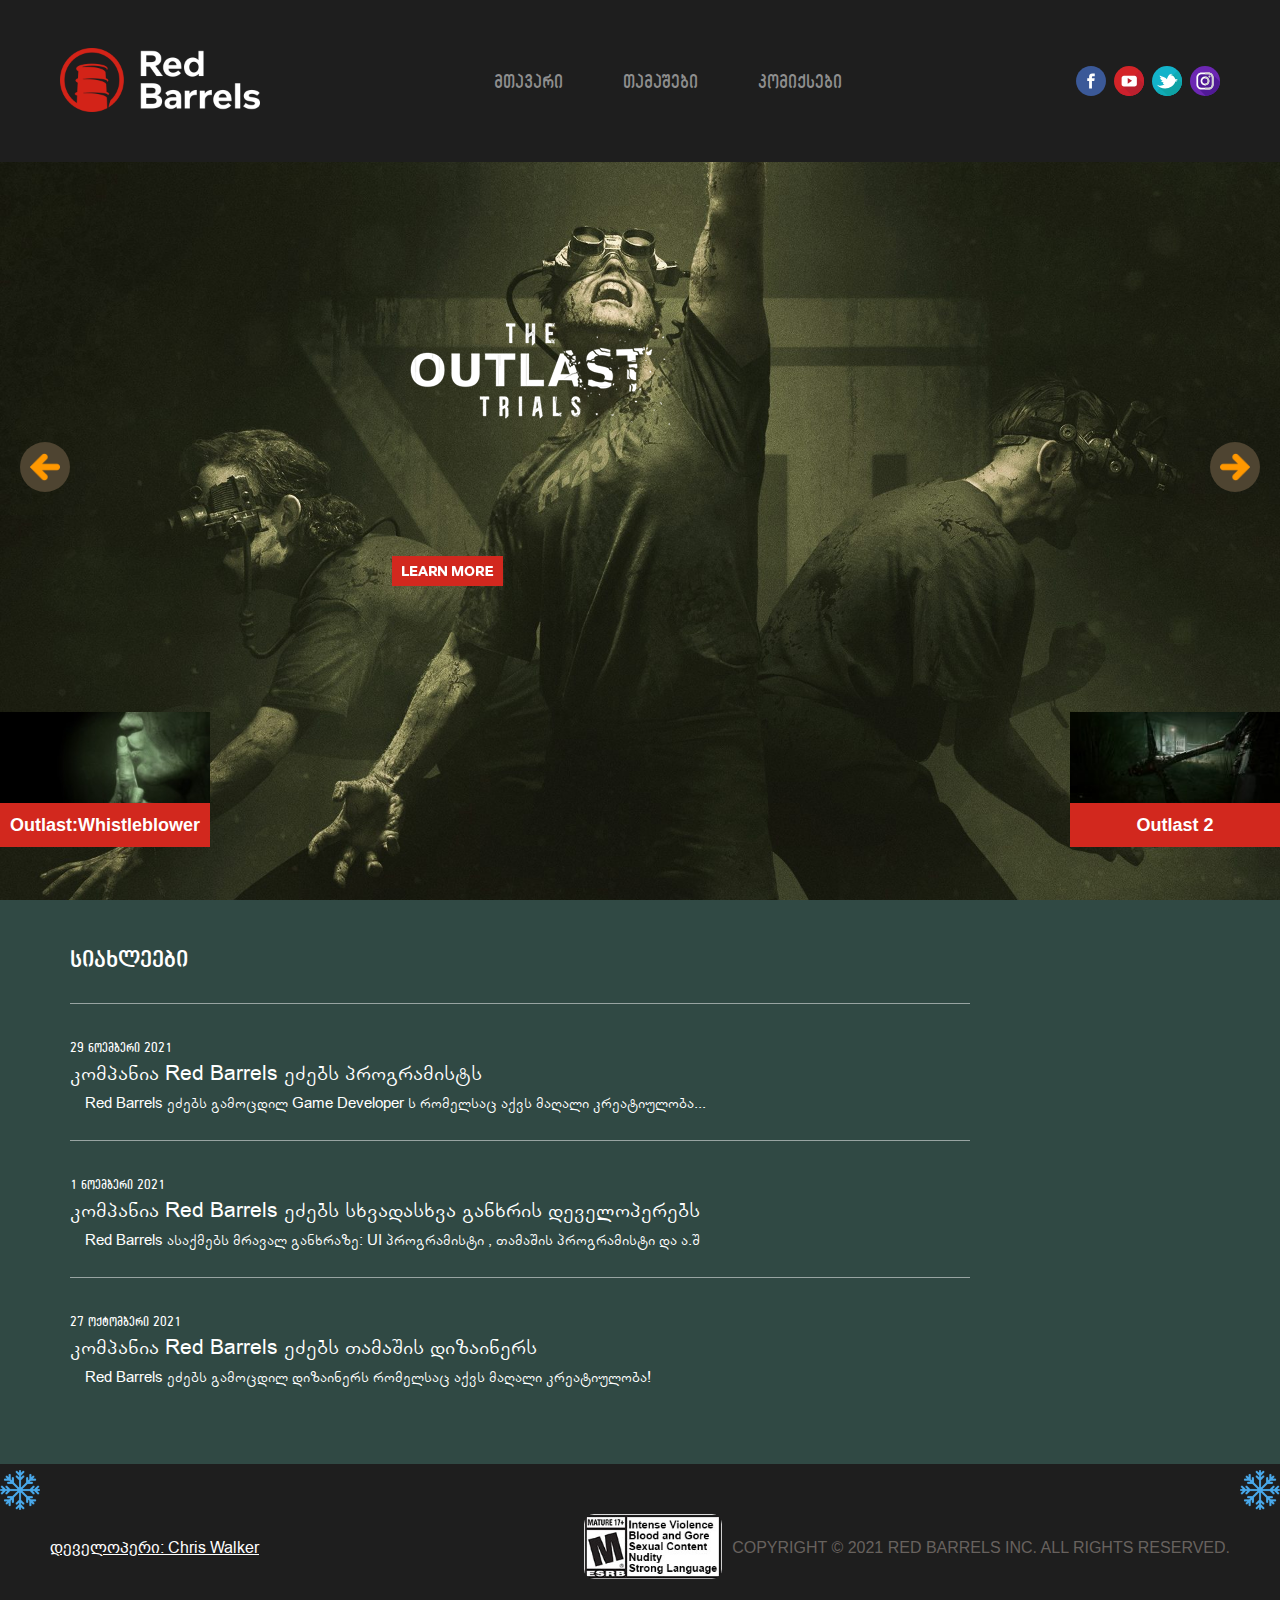
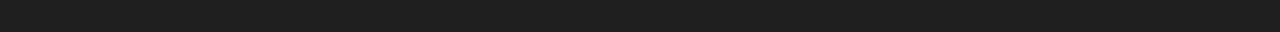
<file: index.html>
<!DOCTYPE html>
<html lang="en">
<head>
    <meta charset="UTF-8">
    <meta http-equiv="X-UA-Compatible" content="IE=edge">
    <meta name="viewport" content="width=device-width, initial-scale=1.0">
    <!--Facebook Meta Tags-->
    <meta property="og:url" content="https://odysoft.github.io/Balloon/" />
    <meta property="og:type" content="article" />
    <meta property="og:title" content="წითელი ბალონი" />
    <meta property="og:description" content="საშიში თამაშების სამყარო წითელი ბალონი" />
    <meta property="og:image" content="https://pbs.twimg.com/media/CrhEu4uWIAArBiZ.jpg" />
    <!--SEO-->
    <meta name="description" content="About horror games">
    <meta name="author" content="Chris Walker">
    <meta name="keywords" content="Outlast , outlast trials , outlast 2 , outlast 3 , outlast download , red barrels">
    <!--Google-->
    <meta name="googlebot" content="notranslate" />
    <!--Icon-->
    <link rel="shortcut icon" href="icons/ornament.png" type="image/x-icon">
    <title>წითელი ბალონი</title>
    <!--Style-->
    <link rel="stylesheet" href="css/reset.css">
    <link rel="stylesheet" href="css/fonts.css">
    <link rel="stylesheet" href="css/outlast.css">
    <link rel="stylesheet" href="css/slider.css">
    <link rel="stylesheet" href="css/snowflake.css">
    <link rel="stylesheet" href="css/responsive.css">
</head>
<body>
    <!--Snow-->
    <div class="snowflakes" aria-hidden="true">
        <div class="snowflake">❅</div>
        <div class="snowflake">❅</div>
        <div class="snowflake">❆</div>
        <div class="snowflake">❄</div>
        <div class="snowflake">❅</div>
        <div class="snowflake">❆</div>
        <div class="snowflake">❄</div>
        <div class="snowflake">❅</div>
        <div class="snowflake">❆</div>
        <div class="snowflake">❄</div>
    </div>
     <!--Header Start-->
     <header class="header Relative Animation_3s">
        <!--Responsive Navigation max-width 1000px -->
        <div class="responsive-cont Absolute none">
            <div class="Flex J-Between A-Center delta">
                <div class="rs-nav-img">
                   <a href="javascript:void(0)">
                    <img src="icons/red-barrels-logo.png" alt="logo">
                   </a>
                </div>
                <!--BurgerIcon-->
                <div class="burger Animation_3s">
                    <div class="menu" id="menu"></div>
                </div>
            </div>
            <div class="nav-menu none Relative" id="nav-menu">
                <nav class="resp">
                    <ul class="Flex A-Center">
                        <li class="ul-list-resp" id="mob-home">
                            <a class="li-a-resp Rounded-font Animation_3s" href="javascript:void(0)">მთავარი</a>
                        </li>
                        <!--2-->
                        <li class="ul-list-resp" id="mob-games">
                            <a class="li-a-resp Rounded-font Animation_3s" href="javascript:void(0)">თამაშები</a>
                        </li>
                        <!--3-->
                        <li class="ul-list-resp" id="mob-comics">
                            <a class="li-a-resp Rounded-font Animation_3s" href="javascript:void(0)">კომიქსები</a>
                        </li>
                    </ul>
                </nav>
                <!--Responsive Game Navigation-->
                <div class="game-outlast Absolute none" id="mob-game-outlast">
                    <!--Outlast-->
                    <div class="Relative">
                        <div class="game-navigation Flex J-Center">
                            <div class="next-box">
                                <a href="javascript:void(0)" class="Flex A-Center" id="mob-outlast-1">
                                    <div class="game-nav-img">
                                        <img src="images/outlast-1.jpg" alt="outlast">
                                    </div>
                                    <h5 class="game-title">Outlast</h5>
                                </a>
                            </div>
                        </div>
                        <!--2-->
                        <div class="game-navigation Flex J-Center">
                            <div class="next-box">
                                <a href="javascript:void(0)" class="Flex A-Center" id="mob-outlast-two">
                                    <div class="game-nav-img">
                                        <img src="images/outlast-2.jpg" alt="outlast2">
                                    </div>
                                    <h5 class="game-title">Outlast 2</h5>
                                </a>
                            </div>
                        </div>
                        <!--3-->
                        <div class="game-navigation Flex J-Center">
                            <div class="next-box">
                                <a href="javascript:void(0)" class="Flex A-Center" id="mob-outlast-t">
                                    <div class="game-nav-img">
                                        <img src="images/outlast-3.webp" alt="outlast trials">
                                    </div>
                                    <h5 class="game-title">The Outlast Trials</h5>
                                </a>
                            </div>
                        </div>
                        <div class="Absolute back">
                            <img src="icons/back.png" alt="menu">
                        </div>
                    </div>
                </div>
            </div>
        </div>
        <!--Nav Container-->
        <div class="nav Flex A-Center J-Between Relative">
            <div class="nav-img">
                <img src="icons/red-barrels-logo.png" alt="barrel">
            </div>
            <!--Navigation-->
            <nav>
                <ul class="Flex">
                    <!--1-->
                    <li class="ul-list" id="home">
                        <a class="li-a Rounded-font Animation_3s" href="javascript:void(0)">მთავარი</a>
                    </li>
                    <!--2-->
                    <li class="ul-list" id="games">
                        <a class="li-a Rounded-font Animation_3s" href="javascript:void(0)">თამაშები</a>
                    </li>
                    <!--3-->
                    <li class="ul-list" id="comics">
                        <a class="li-a Rounded-font Animation_3s" href="javascript:void(0)">კომიქსები</a>
                    </li>
                </ul>
            </nav>
            <!--Social Media-->
            <div class="social Flex A-Center">
                <!--Facebook / Youtube / Twitter / Instagram-->
                <div class="social-box Animation_3s">
                    <a href="https://www.facebook.com/RedBarrels" target="_blank">
                        <img src="icons/facebook.svg" alt="facebook">
                    </a>
                </div>
                <div class="social-box Animation_3s">
                    <a href="https://www.youtube.com/user/redbarrelsgames" target="_blank">
                        <img src="icons/youtube.svg" alt="youtube">
                    </a>
                </div>
                <div class="social-box Animation_3s">
                    <a href="https://twitter.com/theredbarrels" target="_blank">
                        <img src="icons/twitter.svg" alt="twitter">
                    </a>
                </div>
                <div class="social-box Animation_3s">
                    <a href="https://www.instagram.com/the.redbarrels/" target="_blank">
                        <img src="icons/instagram.svg" alt="instagram">
                    </a>
                </div>
            </div>
            <!--Games-->
            <div class="Absolute games none Animation_3s" id="white-box">
                <ul class="Flex J-Around">
                    <!--Outlast-->
                    <li class="game-list">
                        <a href="javascript:void(0)" class="game-a Animation_3s" id="outlast">Outlast</a>
                    </li>
                    <!--Outlast 2-->
                    <li class="game-list">
                        <a href="javascript:void(0)" class="game-a Animation_3s" id="outlast-2">Outlast 2</a>
                    </li>
                    <!--The Outlast Trials-->
                    <li class="game-list">
                        <a href="javascript:void(0)" class="game-a Animation_3s" id="outlast-trials">The Outlast Trials</a>
                    </li>
                </ul>
            </div>
        </div>
    </header>
  <div class="page-container">
    <section class="slider-section-container">
        <div class="slider">
            <div class="header-background Relative">
                <div class="left Flex J-Center A-Center Absolute">
                    <img src="icons/left-arrow.png" alt="left-arrow">
                </div>
                <div class="right Flex J-Center A-Center Absolute">
                    <img src="icons/right-arrow.png" alt="right">
                </div>
                <!--image-->
                <div class="background-image">
                   <a class="background-image-a" href="">
                     <img class="slider-img"  alt="img">
                   </a>
                </div>
                <!--Slider Container-->
                <div class="slider-box Absolute Animation_3s">
                    <img class="left-img"  alt="outlast">
                    <div class="name Flex A-Center J-Between Gill js-1">Outlast</div>
                </div>
                <!--Right-->
                <div class="slider-box Absolute Animation_3s">
                    <img class="right-img"  alt="outlast">
                    <div class="name Flex A-Center J-Center Gill js-2">Outlast</div>
                </div>
            </div>
        </div>
    </section>
    <!--Red Barrels News-->
    <section class="news-section">
        <div class="news-background pd Animation_3s">
            <h4 class="Nino-font">სიახლეები</h4>
            <div class="section-container">
                <div class="sec-box">
                    <p class="Rounded-font date">29 ნოემბერი 2021</p>
                    <h5 class="Arial-font">კომპანია Red Barrels ეძებს პროგრამისტს</h5>
                    <div class="p-box">
                        <p class="Arial-font">
                            Red Barrels ეძებს გამოცდილ Game Developer ს რომელსაც აქვს მაღალი კრეატიულობა...
                        </p>
                    </div>
                </div>
                <!--2-->
                <div class="sec-box">
                    <p class="Rounded-font date">1 ნოემბერი 2021</p>
                    <h5 class="Arial-font">კომპანია Red Barrels ეძებს სხვადასხვა განხრის დეველოპერებს</h5>
                    <div class="p-box">
                        <p class="Arial-font">
                            Red Barrels ასაქმებს მრავალ განხრაზე: UI პროგრამისტი , თამაშის პროგრამისტი და ა.შ
                        </p>
                    </div>
                </div>
                <!--3-->
                <div class="sec-box">
                    <p class="Rounded-font date">27 ოქტომბერი 2021</p>
                    <h5 class="Arial-font">კომპანია Red Barrels ეძებს თამაშის დიზაინერს</h5>
                    <div class="p-box">
                        <p class="Arial-font">
                            Red Barrels ეძებს გამოცდილ დიზაინერს რომელსაც აქვს მაღალი კრეატიულობა!
                        </p>
                    </div>
                </div>
            </div>
        </div>
    </section>
  </div>
  <!--Outlast-->
  <div class="main-page2 Relative none">
    <!--Outlast Section -->
    <section class="vw-padding blur">
        <div class="outl-background ol Relative">
            <div class="row Absolute Flex J-Between">
                <div class="flex-cont-outlast Flex">
                    <!--Two Box-->
                    <div class="trailer-box">
                        <a href="https://youtu.be/2GPf3MdVOKI" target="_blank">
                            <img src="images/trailer-1.jpg" alt="trailer">
                            <div class="box-desc Animation_3s Flex A-Center">
                                <span class="box-desc-span white">Outlast- ის ოფიციალური თრეილერი</span>
                                <div class="sticker"></div>
                                <div class="box-desc-img">
                                    <img src="icons/play-svgrepo-com.svg" alt="youtube">
                                </div>
                            </div>
                        </a>
                    </div>
                    <!--Outlast Whisteblower-->
                    <div class="trailer-box">
                        <a href="https://youtu.be/-aMJB6BDX4w" target="_blank">
                            <img src="images/trailer-2.jpg" alt="trailer">
                            <div class="box-desc Animation_3s Flex A-Center">
                                <span class="box-desc-span white">Outlast    Whisteblower თრეილერი</span>
                                <div class="sticker"></div>
                                <div class="box-desc-img">
                                    <img src="icons/play-svgrepo-com.svg" alt="youtube">
                                </div>
                            </div>
                        </a>
                    </div>
                </div>
                <!--Download -->
                <div class="download Rounded-font white Flex J-Between A-Center Animation_3s">გადმოწერა</div>
            </div>
        </div>
    </section>
    <!--Outlast Description-->
    <section class="blur">
        <div class="outlast-description Flex">
            <div class="h1-outlast-container">
                <h1>Outlast</h1>
                <div class="para">
                    <p class="ou-desc Arial-font">
                        კოლორადოს შორეულ მთებში ადამიანებმა შეამჩნიეს რომ Mount Massive
                         - ს ფსიქიატრიულ საავადმყოფოში ტარდებოდა ადამიანებზე ექსპერიმენტი
                         რომელსაც საიდუმლოდ ინახავდა ფსიქიატრული კლინიკა , დროის გასვლის შემდეგ
                         კლინიკიდან ვიღაც უცნობ პირმა გაავრცელა პოლიციაში ის ფაქტი რომ მასზე ძალიან
                         მტკივნეულ და საშინელ ექსპერიმენტებს ატარებდნენ...
                    </p>
                    <!--Miles-->
                    <p class="ou-desc Arial-font">
                        როდესაც პოლიციამ გაიგო ეს ამბავი , გაგზავნა პოლიციამ ჟურნალისტი
                         <span class="Nino-font">მაილს აფშური</span>
                        რომლის მიზანიც არის , მივიდეს ფსიქიატრიულ კლინიკაში და გამოიკვლიოს თუ რა ექსპერიმენტებზეა
                        საუბარი... 
                        მაგრამ მან არ იცის რა საფრთხე ელოდება ფსიქიატრული კლინიკაში შესვლის დროს .
                    </p>
                </div>
            </div>
            <!--GeneralInfo-->
            <div class="general Flex">
                <div class="general-box">
                    <h6 class="general-info Nino-font">ზოგადი ინფორმაცია</h6>
                    <!--Release Date-->
                    <p class="general-p Arial-font">გამოშვების თარიღი: 
                        <span class="general-span Arial-font">4 სექტემბერი 2013.წ</span>
                    </p>
                    <!--Genre-->
                    <p class="general-p Arial-font">ჟანრი: 
                        <span class="general-span Arial-font">გადარჩენა - საშიში</span>
                    </p>
                    <!--Platform-->
                    <p class="general-p Arial-font">პლატფორმა: 
                        <span class="general-span Arial-font">PC , MAC , PS4 , XBOX ONE</span>
                    </p>
                    <!--Rating-->
                    <p class="general-p Arial-font">რეიტინგი: 
                        <span class="general-span Arial-font">ESRB M</span>
                    </p>
                    <!--image-->
                    <img src="icons/ESRB_outlast2webSite.jpg" alt="outlastwebsite">
                </div>
                <!--Buy-->
                <div class="general-box">
                    <img class="outlast-jpg" src="images/vignette-outlast.jpg" alt="outlast sewer">
                    <ul class="general-ul">
                        <li>
                            <!--Personal Computer and APPLE MAC-->
                            <a href="#" class="Flex J-Between A-Center white Animation_3s" >
                                Buy for MAC or PC
                                <img class="download-svg" src="icons/download.svg" alt="download">
                            </a>
                        </li>
                        <li>
                            <!--PS4-->
                            <a href="#" class="Flex J-Between A-Center white Animation_3s" >
                                Buy for PS4 (PS4 Store)
                                <img class="download-svg" src="icons/download.svg" alt="download">
                            </a>
                        </li>
                        <li>
                            <!--XBOX-->
                            <a href="#" class="Flex J-Between A-Center white Animation_3s" >
                                Buy for Xbox One (Xbox Store)
                                <img class="download-svg" src="icons/download.svg" alt="download">
                            </a>
                        </li>
                        <li>
                            <!--Nintendo-->
                            <a href="#" class="Flex J-Between A-Center white Animation_3s" >
                                Buy for Nintendo Switch
                                <img class="download-svg" src="icons/download.svg" alt="download">
                            </a>
                        </li>
                        <li>
                            <!--SoundTrack-->
                            <a href="#" class="Flex J-Between A-Center white" >
                                Buy the soundtack
                                <img class="download-svg" src="icons/download.svg" alt="download">
                            </a>
                        </li>
                    </ul>
                </div>
            </div>
        </div>
    </section>
    <!--Outlast Whisteblower Section-->
    <section class="whisteblower-background blur">
        <div class="outlast-description Flex">
            <div class="h1-outlast-container">
                <h2 class="outlast-hh2">Outlast: Whistleblower</h2>
                <div class="para">
                    <p class="ou-desc Arial-font">
                        თამაში იწყება პირდაპირ Mount Massive დან სადაც ერთერთი თანამშორმელი უგზავნის პოლიციას
                        Mount Massive - ს ექსპერიმენტების შესახებ ინფორმაციას, 
                        სწორად ამ დროს მოდის მაილსი გამოსაკვლევად... 
                        მაგრამ როდესაც გაიგებენ რო ამ ადამიანმა შეტყობინება პოლიციას გაუგზავნა ის Mount Massive -ს 
                        მსხვერპლი გახდება , ის ეცდება თავი დააღწიოს ამ ჯოჯოხეთს.
                    </p>
                </div>
            </div>
            <!--GeneralInfo-->
            <div class="general Flex">
                <div class="general-box">
                    <h6 class="general-info Nino-font">ზოგადი ინფორმაცია</h6>
                    <!--Release Date-->
                    <p class="general-p Arial-font">გამოშვების თარიღი: 
                        <span class="general-span Arial-font">6 მაისი 2014.წ</span>
                    </p>
                    <!--Genre-->
                    <p class="general-p Arial-font">ჟანრი: 
                        <span class="general-span Arial-font">გადარჩენა - საშიში</span>
                    </p>
                    <!--Platform-->
                    <p class="general-p Arial-font">პლატფორმა: 
                        <span class="general-span Arial-font">PC , MAC , PS4 , XBOX ONE</span>
                    </p>
                    <!--Rating-->
                    <p class="general-p Arial-font">რეიტინგი: 
                        <span class="general-span Arial-font">ESRB M</span>
                    </p>
                    <!--image-->
                    <img src="icons/ESRB_outlast2webSite.jpg" alt="outlastwebsite">
                </div>
                <!--Buy-->
                <div class="general-box">
                    <img class="outlast-jpg" src="images/vignette-outlast-whistleblower.jpg" alt="outlast sewer">
                    <ul class="general-ul">
                        <li>
                            <!--Personal Computer and APPLE MAC-->
                            <a href="#" class="Flex J-Between A-Center white Animation_3s" >
                                Buy for MAC or PC
                                <img class="download-svg" src="icons/download.svg" alt="download">
                            </a>
                        </li>
                        <li>
                            <!--PS4-->
                            <a href="#" class="Flex J-Between A-Center white Animation_3s" >
                                Buy for PS4 (PS4 Store)
                                <img class="download-svg" src="icons/download.svg" alt="download">
                            </a>
                        </li>
                        <li>
                            <!--XBOX-->
                            <a href="#" class="Flex J-Between A-Center white Animation_3s" >
                                Buy for Xbox One (Xbox Store)
                                <img class="download-svg" src="icons/download.svg" alt="download">
                            </a>
                        </li>
                        <li>
                            <!--Nintendo-->
                            <a href="#" class="Flex J-Between A-Center white Animation_3s" >
                                Buy for Nintendo Switch
                                <img class="download-svg" src="icons/download.svg" alt="download">
                            </a>
                        </li>
                        <li>
                            <!--SoundTrack-->
                            <a href="#" class="Flex J-Between A-Center white" >
                                Buy the soundtack
                                <img class="download-svg" src="icons/download.svg" alt="download">
                            </a>
                        </li>
                    </ul>
                </div>
            </div>
        </div>
    </section>
    <!--Videos Section-->
    <section class="blur">
        <div class="video-box">
            <h3 class="align-center-h3 white Nino-font">Outlast-ის ოფიციალური თრეილერი</h3>
            <div class="video-container Flex J-Center">
                <iframe src="https://www.youtube.com/embed/2GPf3MdVOKI" 
                title="YouTube video player" frameborder="0" allow="accelerometer; autoplay;
                clipboard-write; 
                encrypted-media; gyroscope; picture-in-picture" allowfullscreen></iframe>
            </div>
        </div>
    </section>
    <!--Videos Section (2)-->
    <section class="blur">
        <div class="video-box">
            <h3 class="align-center-h3 white Nino-font">Outlast Whisteblower-ის ოფიციალური თრეილერი</h3>
            <div class="video-container Flex J-Center">
                <iframe src="https://www.youtube.com/embed/-aMJB6BDX4w" 
                title="YouTube video player" frameborder="0" allow="accelerometer; autoplay;
                 clipboard-write; encrypted-media; 
                gyroscope; picture-in-picture" allowfullscreen></iframe>
            </div>
        </div>
    </section>
    <!--ScreenShoot-->
    <section class="blur">
        <div class="screenshoot-background">
            <h4 class="screen-h4 white Nino-font">სქრინები</h4>
            <div class="screen-wrapper Flex J-Center">
                <div class="screen">
                    <img src="images/outlast_lab.jpg" alt="outlast lab">
                </div>
                <div class="screen">
                    <img src="images/outlast_libray.jpg" alt="outlast libray">
                </div>
                <div class="screen">
                    <img src="images/outlast_sewer_chris_walker.jpg" alt="outlast chris walker">
                </div>
                <div class="screen">
                    <img src="images/outlast_killer.jpg" alt="outlast killer">
                </div>
                <div class="screen">
                    <img src="images/outlast_trager.jpg" alt="outlast killer">
                </div>
                <div class="screen">
                    <img src="images/outlast_rip.jpg" alt="outlast killer">
                </div>
            </div>
        </div>
    </section>
  </div>
  <!--Outlast 2-->
  <div class="main-page3 none Relative">
    <!--Outlast 2 Section-->
    <section class="vw-padding blur">
        <div class="outl-background outlast2-banner Relative">
            <div class="download Rounded-font white Flex J-Between A-Center Animation_3s Absolute outlast-2-download"
            >გადმოწერა</div>
        </div>
    </section>
    <!--Outlast 2 Desc-->
    <section class="blur">
        <div class="outlast-description Flex">
            <div class="h1-outlast-container">
                <h1>Outlast 2</h1>
                <div class="para">
                    <p class="ou-desc Arial-font">
                       შენ ხარ Blake Langermann , რომელიც არის ოპერატორი და ჟურნალისტი 
                       ის მუშაობს თავის მეუღლესთან , ლინთან . 
                       თქვენ ორი ხართ გამომძიებელი ჟურნალისტები , რომლებიც მზად არიან
                       ყველაზე საშინელ რისკზე წავიდნენ და ღრმად შეისწავლონ / გამოიძიონ  ისტორიები. 
                       თქვენ მიყვებით იმ კვალს სადაც ორსულმა ქალმა მოიკლა თავი ... 
                    </p>
                </div>
            </div>
            <!--GeneralInfo-->
            <div class="general Flex">
                <div class="general-box">
                    <h6 class="general-info Nino-font">ზოგადი ინფორმაცია</h6>
                    <!--Release Date-->
                    <p class="general-p Arial-font">გამოშვების თარიღი: 
                        <span class="general-span Arial-font">25 აპრილი 2017.წ</span>
                    </p>
                    <!--Genre-->
                    <p class="general-p Arial-font">ჟანრი: 
                        <span class="general-span Arial-font">გადარჩენა - საშიში</span>
                    </p>
                    <!--Platform-->
                    <p class="general-p Arial-font">პლატფორმა: 
                        <span class="general-span Arial-font">PC , MAC , PS4 </span>
                    </p>
                    <!--Rating-->
                    <p class="general-p Arial-font">რეიტინგი: 
                        <span class="general-span Arial-font">ESRB M</span>
                    </p>
                    <!--image-->
                    <img src="icons/ESRB_outlast2webSite.jpg" alt="outlastwebsite">
                </div>
                <!--Buy-->
                <div class="general-box">
                    <img class="outlast-jpg" src="images/Accueil-Outlast2-410x184.jpg" alt="outlast 2">
                    <ul class="general-ul">
                        <li>
                            <!--Personal Computer and APPLE MAC-->
                            <a href="#" class="Flex J-Between A-Center white Animation_3s" >
                                Buy for MAC or PC
                                <img class="download-svg" src="icons/download.svg" alt="download">
                            </a>
                        </li>
                        <li>
                            <!--PS4-->
                            <a href="#" class="Flex J-Between A-Center white Animation_3s" >
                                Buy for PS4 (PS4 Store)
                                <img class="download-svg" src="icons/download.svg" alt="download">
                            </a>
                        </li>
                        <li>
                            <!--XBOX-->
                            <a href="#" class="Flex J-Between A-Center white Animation_3s" >
                                Buy for Xbox One (Xbox Store)
                                <img class="download-svg" src="icons/download.svg" alt="download">
                            </a>
                        </li>
                        <li>
                            <!--Nintendo-->
                            <a href="#" class="Flex J-Between A-Center white Animation_3s" >
                                Buy for Nintendo Switch
                                <img class="download-svg" src="icons/download.svg" alt="download">
                            </a>
                        </li>
                    </ul>
                </div>
            </div>
        </div>
    </section>
    <!--Outlast 2 Trailer-->
    <section class="blur">
        <div class="video-box">
            <h3 class="align-center-h3 white Nino-font">Outlast 2 - ის ოფიციალური თრეილერი</h3>
            <div class="video-container Flex J-Center">
                <iframe  src="https://www.youtube.com/embed/W73XZ1WHuLQ"
                title="YouTube video player" frameborder="0" allow="accelerometer;
                autoplay; clipboard-write; encrypted-media;
                gyroscope; picture-in-picture" allowfullscreen></iframe>
            </div>
        </div>
    </section>
    <!--Outlast 2 Screen-->
    <section class="blur">
        <div class="screenshoot-background">
            <h4 class="screen-h4 white Nino-font">სქრინები</h4>
            <div class="screen-wrapper Flex J-Center">
                <div class="screen">
                    <img src="images/Outlast_2_1.jpg" alt="outlast2 barrel">
                </div>
                <div class="screen">
                    <img src="images/Outlast_2_2.jpg" alt="outlast2 mines">
                </div>
                <div class="screen">
                    <img src="images/Outlast_2_3.jpg" alt="outlast2 cross">
                </div>
                <div class="screen">
                    <img src="images/Outlast_2_4.jpg" alt="outlast2 moon">
                </div>
                <div class="screen">
                    <img src="images/Outlast_2_5.jpg" alt="outlast2 school">
                </div>
                <div class="screen">
                    <img src="images/Outlast_2_6.jpg" alt="outlast2 jessica">
                </div>
            </div>
        </div>
    </section>
  </div>
  <!--Outlast Trials-->
  <div class="main-page4 Relative none">
    <!--The Outlast Trials Background image-->
    <section class="vw-padding">
        <div class="outl-background Relative Outlast-trials-bg"></div>
    </section>
    <!--Outlast 2 Desc-->
    <section>
        <div class="outlast-description Flex">
            <div class="h1-outlast-container">
                <h1>The Outlast Trials</h1>
                <div class="para">
                    <p class="ou-desc Arial-font">
                        ცივი ომის ეპოქაში , ადამიანებს უნებლიედ იწვევს კორპორაცია Murkoff , 
                        რათა ჩაატარონ ადამიანებზე ექსპერიმენტები. 
                        როგორიცაა : ტვინის გამორეცხვა და ტვინზე კონტროლი .
                        უნდობლობის, შიშისა და ძალადობის სამყაროში თქვენი მორალი იქნება გამოწვეული,
                        თქვენი მიზანია საღი გონებით იაზროვნოთ ამ თამაშში.

                        თამაში შესაძლებელია Online ფორმატში.
                    </p>
                </div>
            </div>
            <!--GeneralInfo-->
            <div class="general Flex">
                <div class="general-box">
                    <h6 class="general-info Nino-font">ზოგადი ინფორმაცია</h6>
                    <!--Release Date-->
                    <p class="general-p Arial-font">გამოშვების თარიღი: 
                        <span class="general-span Arial-font">გამოუცხადებელი</span>
                    </p>
                    <!--Genre-->
                    <p class="general-p Arial-font">ჟანრი: 
                        <span class="general-span Arial-font">გადარჩენა - საშიში Co-Op</span>
                    </p>
                    <!--Platform-->
                    <p class="general-p Arial-font">პლატფორმა: 
                        <span class="general-span Arial-font">უცნობი</span>
                    </p>
                    <!--Rating-->
                    <p class="general-p Arial-font">რეიტინგი: 
                        <span class="general-span Arial-font">გარეშე</span>
                    </p>
                </div>
                <!--Buy-->
                <div class="general-box">
                    <img class="outlast-jpg" src="images/OutlastTrailsFrontDesKtopImage-410x184.jpg" 
                    alt="outlast trials">
                    <ul class="general-ul">
                        <li>
                            <!--Steam-->
                            <a href="#" class="Flex J-Between A-Center white Animation_3s" >
                                Wishlist on Steam
                                <img class="download-svg" src="icons/download.svg" alt="download">
                            </a>
                        </li>
                        <li>
                            <!--Epic Games-->
                            <a href="#" class="Flex J-Between A-Center white Animation_3s" >
                                Epic games
                                <img class="download-svg" src="icons/download.svg" alt="download">
                            </a>
                        </li>
                    </ul>
                </div>
            </div>
        </div>
    </section>
    <!--The Outlast Trials Trailer-->
    <section>
        <div class="video-box">
            <h3 class="align-center-h3 white Nino-font">The Outlast Trials</h3>
            <div class="video-container Flex J-Center">
                <iframe  src="https://www.youtube.com/embed/0p6G5Q2t_mM" 
                title="YouTube video player" frameborder="0" allow="accelerometer; autoplay; 
                clipboard-write; encrypted-media;
                gyroscope; picture-in-picture" allowfullscreen></iframe>
            </div>
        </div>
    </section>
    <section>
        <div class="screenshoot-background">
            <h4 class="screen-h4 white Nino-font">სქრინები</h4>
            <div class="screen-wrapper Flex J-Center">
                <div class="screen">
                    <img src="images/outlast-Title-Horizontal-600x338.jpg" alt="the outlast trials">
                </div>
                <div class="screen">
                    <img src="images/t-outlast-2.jpg" alt="the outlast trials">
                </div>
                <div class="screen">
                    <img src="images/t-outlast-3.jpg" alt="the outlast trials">
                </div>
                <div class="screen">
                    <img src="images/t-outlast-4.jpg" alt="the outlast trials">
                </div>
                <div class="screen">
                    <img src="images/t-outlast-5.png" alt="the outlast trials">
                </div>
                <div class="screen">
                    <img src="images/t-outlast-6.png" alt="the outlast trials">
                </div>
            </div>
        </div>
    </section>
  </div>
  <div class="main-page5 none">
       <!--Comic Books Background-->
    <section class="cb-background-sec">
        <div class="cb-background"></div>
    </section>
    <!--Comic Books-->
    <section class="comics">
        <h1>Comic Books</h1>
        <p class="ou-desc Arial-font">
            ტრანსნაციონალური MURKOFF CORPORATION 
    უბიძგებს სამეცნიერო კვლევისადა განვითარების საზღვარს. 
    მურკოფი აფართოებს სამეცნიერო კვლევის ყველა ფილიალს, მათ შორის გენურ თერაპიას, 
    ქცევის ფსიქოლოგიას, საინფორმაციო ტექნოლოგიებსა და მედიცინას.
    ისინი აქ არ არიან სიცოცხლის გადასარჩენად ან ადამიანების დასახმარებლად, 
    ისინი აქ არიან იმისთვის, რომ დარწმუნდნენ, 
    რომ ამ კომპანიას იმაზე მეტი არ დაუჯდება , ვიდრე მას სჭირდება.
        </p>
    </section>
    <!--Books-->
    <section class="books">
        <div class="books-wrapper Flex J-Center">
            <div class="book-item">
                <a href="https://www.redbarrelsgames.com/download/Comics/OUTLAST_ISSUE1.pdf" target="_blank">
                    <img src="book-image/ComicBook1Cover.jpg" alt="book">
                    <div class="book-bg Animation_3s Flex J-Center A-Center white Nino-font">წიგნი 1</div>
                </a>
            </div>
            <div class="book-item">
                <a href="https://www.redbarrelsgames.com/download/Comics/OUTLAST_ISSUE2.pdf" target="_blank">
                    <img src="book-image/ComicBook2Cover.jpg" alt="book">
                    <div class="book-bg Animation_3s Flex J-Center A-Center white Nino-font">წიგნი 2</div>
                </a>
            </div>
            <div class="book-item">
                <a href="https://www.redbarrelsgames.com/download/Comics/OUTLAST_ISSUE3.pdf" target="_blank">
                    <img src="book-image/ComicBook3Cover.jpg" alt="book">
                    <div class="book-bg Animation_3s Flex J-Center A-Center white Nino-font">წიგნი 3</div>
                </a>
            </div>
            <div class="book-item">
                <a href="https://www.redbarrelsgames.com/download/Comics/OUTLAST_ISSUE4.pdf" target="_blank">
                    <img src="book-image/ComicBook4Cover.jpg" alt="book">
                    <div class="book-bg Animation_3s Flex J-Center A-Center white Nino-font">წიგნი 4</div>
                </a>
            </div>
            <div class="book-item">
                <a href="https://www.redbarrelsgames.com/download/Comics/OUTLAST_ISSUE5.pdf" target="_blank">
                    <img src="book-image/ComicBook5Cover.jpg" alt="book">
                    <div class="book-bg Animation_3s Flex J-Center A-Center white Nino-font">წიგნი 5</div>
                </a>
            </div>
            <div class="book-item">
                <a href="https://redbarrelsgames.com/download/Comics/OUTLAST_EPILOGUE.pdf" target="_blank">
                    <img src="book-image/Book6.jpg" alt="book">
                    <div class="book-bg Animation_3s Flex J-Center A-Center white Nino-font">წიგნი 6</div>
                </a>
            </div>
        </div>
    </section>
  </div>
  <!--Footer-->
  <footer class="Relative">
    <div class="footer Flex  A-Center J-Between">
        <a class="bpg-arial Animation_3s" href="$" target="_blank">დეველოპერი: Chris Walker</a>
        <div class="rght Flex A-Center">
            <div class="f-logo">
                <img src="icons/ESRB_outlast2webSite.jpg" alt="outlast">
            </div>
            <span class="f-span">
                COPYRIGHT © 2021 RED BARRELS INC. ALL RIGHTS RESERVED.
            </span>
        </div>
    </div>
    <!--Left snowflake-->
    <div class="Absolute snow-flake">
        <img src="icons/snowflake.png" alt="snowflake">
    </div>
    <!--Right snowflake-->
    <div class="Absolute snow-flake">
        <img src="icons/snowflake.png" alt="snowflake">
    </div>
   </footer>
    <!--JavaScript here -->
    <script src="JavaScript/application.js"></script>
    <script src="JavaScript/index.js"></script>
</body>
</html>
</file>
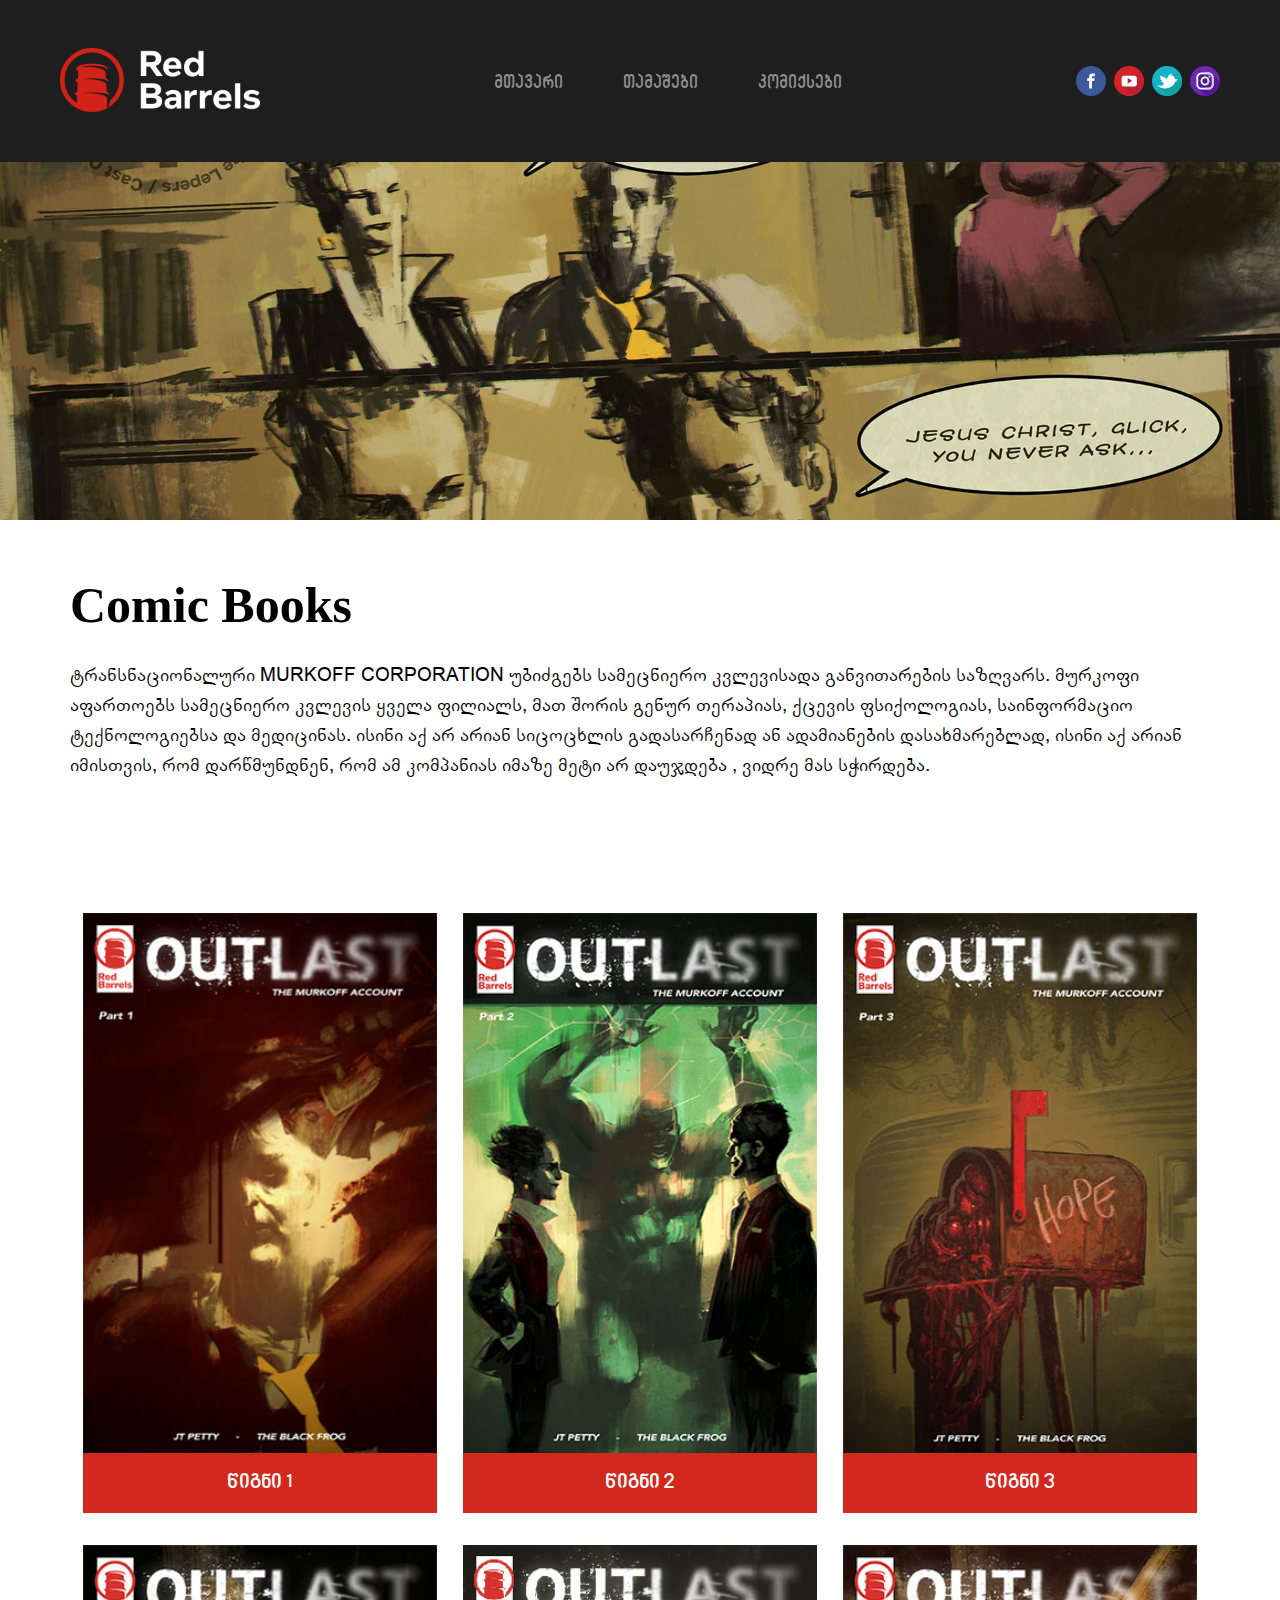
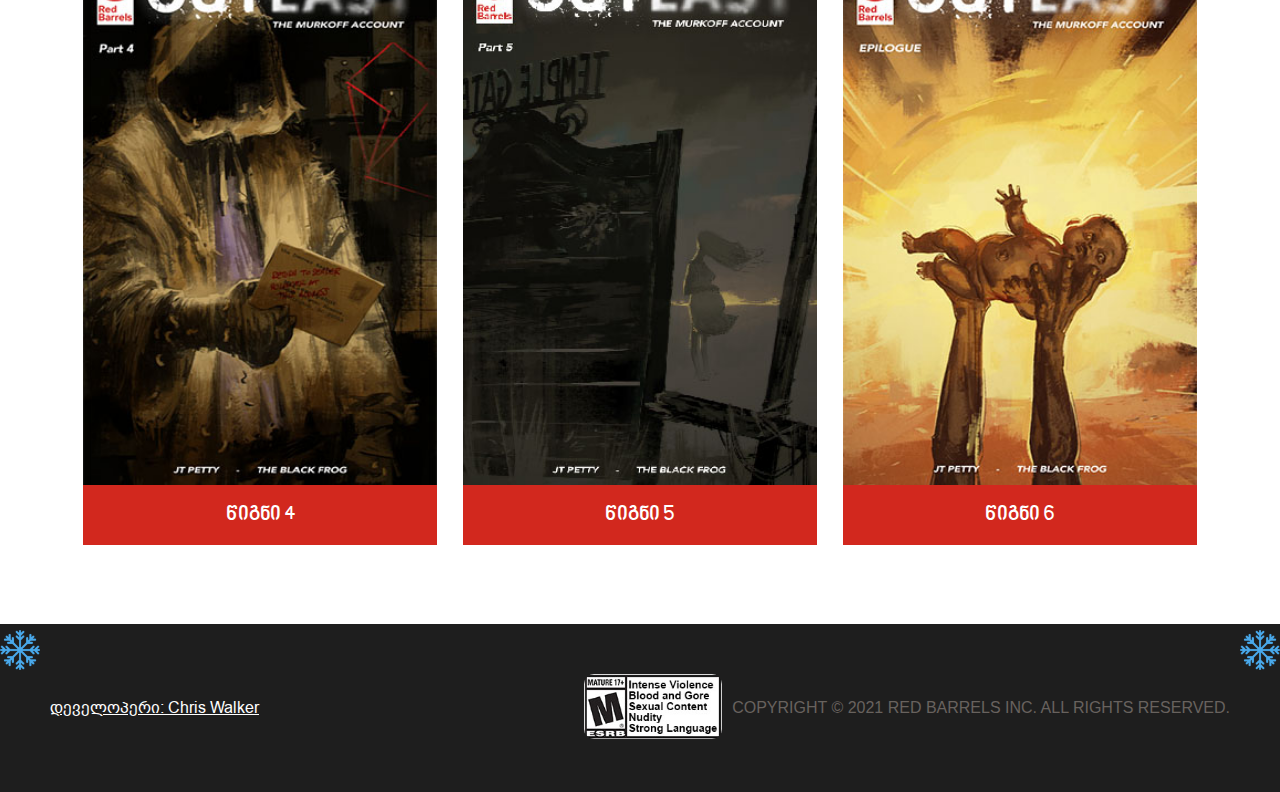
<file: comic-books/comic-books.html>
<!DOCTYPE html>
<html lang="en">
<head>
    <meta charset="UTF-8">
    <meta http-equiv="X-UA-Compatible" content="IE=edge">
    <meta name="viewport" content="width=device-width, initial-scale=1.0">
    <!--Facebook Meta Tags-->
    <meta property="og:url" content="https://odysoft.github.io/Balloon/" />
    <meta property="og:type" content="article" />
    <meta property="og:title" content="Comic Books" />
    <meta property="og:description" content="ტრანსნაციონალური MURKOFF CORPORATION 
    უბიძგებს სამეცნიერო კვლევისადა განვითარების საზღვარს. 
    მურკოფი აფართოებს სამეცნიერო კვლევის ყველა ფილიალს, მათ შორის გენურ თერაპიას, 
    ქცევის ფსიქოლოგიას, საინფორმაციო ტექნოლოგიებსა და მედიცინას.
    ისინი აქ არ არიან სიცოცხლის გადასარჩენად ან ადამიანების დასახმარებლად, 
    ისინი აქ არიან იმისთვის, რომ დარწმუნდნენ, 
    რომ ამ კომპანიას იმაზე მეტი არ დაუჯდება , ვიდრე მას სჭირდება." />
    <meta property="og:image" content="https://i.ytimg.com/vi/nCXUJhNPamo/sddefault.jpg" />
    <!--SEO-->
    <meta name="description" content="About horror games">
    <meta name="author" content="Chris Walker">
    <meta name="keywords" content="Outlast , outlast trials , outlast 2 , outlast 3 , outlast download , red barrels">
    <!--Google-->
    <meta name="googlebot" content="notranslate" />
    <!--Icon-->
    <link rel="shortcut icon" href="../icons/comic.png" type="image/x-icon">
    <title>Comic - Books</title>
    <!--Outlast Styles-->
    <link rel="stylesheet" href="../css/reset.css">
    <link rel="stylesheet" href="../css/fonts.css">
    <link rel="stylesheet" href="../css/snowflake.css">
    <link rel="stylesheet" href="../css/outlast.css">
    <link rel="stylesheet" href="../css/slider.css">
    <link rel="stylesheet" href="../css/responsive.css">
</head>
<body>
    <!--Snow-->
    <div class="snowflakes" aria-hidden="true">
        <div class="snowflake">❅</div>
        <div class="snowflake">❅</div>
        <div class="snowflake">❆</div>
        <div class="snowflake">❄</div>
        <div class="snowflake">❅</div>
        <div class="snowflake">❆</div>
        <div class="snowflake">❄</div>
        <div class="snowflake">❅</div>
        <div class="snowflake">❆</div>
        <div class="snowflake">❄</div>
    </div>
    <!--Start Header-->
    <header class="Relative">
        <!--Responsive Navigation max-width 1000px -->
        <div class="responsive-cont Absolute none">
            <div class="Flex J-Between A-Center delta">
                <div class="rs-nav-img">
                   <a href="index.html">
                    <img src="../icons/red-barrels-logo.png" alt="logo">
                   </a>
                </div>
                <!--BurgerIcon-->
                <div class="burger Animation_3s">
                    <div class="menu"></div>
                </div>
            </div>
            <div class="nav-menu none Relative Animation_3s">
                <nav class="resp">
                    <ul class="Flex A-Center">
                        <li class="ul-list-resp">
                            <a class="li-a-resp Rounded-font Animation_3s" href="../index.html">მთავარი</a>
                        </li>
                        <!--2-->
                        <li class="ul-list-resp">
                            <a class="li-a-resp Rounded-font Animation_3s" href="javascript:void(0)">თამაშები</a>
                        </li>
                        <!--3-->
                        <li class="ul-list-resp">
                            <a class="li-a-resp Rounded-font Animation_3s" href="#">კომიქსები</a>
                        </li>
                    </ul>
                </nav>
                <!--Responsive Game Navigation-->
                <div class="game-outlast Absolute none">
                    <!--Outlast-->
                    <div class="Relative">
                        <div class="game-navigation Flex J-Center">
                            <div class="next-box">
                                <a href="outlast.html" class="Flex A-Center">
                                    <div class="game-nav-img">
                                        <img src="../images/outlast-1.jpg" alt="outlast">
                                    </div>
                                    <h5 class="game-title">Outlast</h5>
                                </a>
                            </div>
                        </div>
                        <!--2-->
                        <div class="game-navigation Flex J-Center">
                            <div class="next-box">
                                <a href="outlast2.html" class="Flex A-Center">
                                    <div class="game-nav-img">
                                        <img src="../images/outlast-2.jpg" alt="outlast2">
                                    </div>
                                    <h5 class="game-title">Outlast 2</h5>
                                </a>
                            </div>
                        </div>
                        <!--3-->
                        <div class="game-navigation Flex J-Center">
                            <div class="next-box">
                                <a href="the-outlast-trials.html" class="Flex A-Center">
                                    <div class="game-nav-img">
                                        <img src="../images/outlast-3.webp" alt="outlast trials">
                                    </div>
                                    <h5 class="game-title">The Outlast Trials</h5>
                                </a>
                            </div>
                        </div>
                        <div class="Absolute back">
                            <img src="../icons/back.png" alt="menu">
                        </div>
                    </div>
                </div>
            </div>
        </div>
        <div class="nav Flex A-Center J-Between Relative">
            <div class="nav-img">
                <img src="../icons/red-barrels-logo.png" alt="barrel">
            </div>
            <div class="burger Animation_3s none">
                <div class="menu"></div>
            </div>
            <!--Navigation-->
            <nav class="navv">
                <ul class="Flex">
                    <!--1-->
                    <li class="ul-list">
                        <a class="li-a Rounded-font Animation_3s" href="../index.html">მთავარი</a>
                    </li>
                    <!--2-->
                    <li class="ul-list">
                        <a class="li-a Rounded-font Animation_3s" href="javascript:void(0)">თამაშები</a>
                    </li>
                    <!--3-->
                    <li class="ul-list">
                        <a class="li-a Rounded-font Animation_3s" href="#">კომიქსები</a>
                    </li>
                </ul>
            </nav>
            <!--Social Media-->
            <div class="social Flex A-Center">
                <!--Facebook / Youtube / Twitter / Instagram-->
                <div class="social-box Animation_3s">
                    <a href="https://www.facebook.com/RedBarrels" target="_blank">
                        <img src="../icons/facebook.svg" alt="facebook">
                    </a>
                </div>
                <div class="social-box Animation_3s">
                    <a href="https://www.youtube.com/user/redbarrelsgames" target="_blank">
                        <img src="../icons/youtube.svg" alt="youtube">
                    </a>
                </div>
                <div class="social-box Animation_3s">
                    <a href="https://twitter.com/theredbarrels" target="_blank">
                        <img src="../icons/twitter.svg" alt="twitter">
                    </a>
                </div>
                <div class="social-box Animation_3s">
                    <a href="https://www.instagram.com/the.redbarrels/" target="_blank">
                        <img src="../icons/instagram.svg" alt="instagram">
                    </a>
                </div>
            </div>
        </div>
        <!--Games-->
        <div class="Absolute games none Animation_3s">
            <ul class="Flex J-Around">
                <!--Outlast-->
                <li class="game-list">
                    <a href="outlast.html" class="game-a Animation_3s">Outlast</a>
                </li>
                <!--Outlast 2-->
                <li class="game-list">
                    <a href="outlast2.html" class="game-a Animation_3s">Outlast 2</a>
                </li>
                <!--The Outlast Trials-->
                <li class="game-list">
                    <a href="the-outlast-trials.html" class="game-a Animation_3s">The Outlast Trials</a>
                </li>
            </ul>
        </div>
    </header>
    <!--Comic Books Background-->
    <section class="cb-background-sec">
        <div class="cb-background"></div>
    </section>
    <!--Comic Books-->
    <section class="comics">
        <h1>Comic Books</h1>
        <p class="ou-desc Arial-font">
            ტრანსნაციონალური MURKOFF CORPORATION 
    უბიძგებს სამეცნიერო კვლევისადა განვითარების საზღვარს. 
    მურკოფი აფართოებს სამეცნიერო კვლევის ყველა ფილიალს, მათ შორის გენურ თერაპიას, 
    ქცევის ფსიქოლოგიას, საინფორმაციო ტექნოლოგიებსა და მედიცინას.
    ისინი აქ არ არიან სიცოცხლის გადასარჩენად ან ადამიანების დასახმარებლად, 
    ისინი აქ არიან იმისთვის, რომ დარწმუნდნენ, 
    რომ ამ კომპანიას იმაზე მეტი არ დაუჯდება , ვიდრე მას სჭირდება.
        </p>
    </section>
    <!--Books-->
    <section class="books">
        <div class="books-wrapper Flex J-Center">
            <div class="book-item">
                <a href="https://www.redbarrelsgames.com/download/Comics/OUTLAST_ISSUE1.pdf" target="_blank">
                    <img src="../book-image/ComicBook1Cover.jpg" alt="book">
                    <div class="book-bg Animation_3s Flex J-Center A-Center white Nino-font">წიგნი 1</div>
                </a>
            </div>
            <div class="book-item">
                <a href="https://www.redbarrelsgames.com/download/Comics/OUTLAST_ISSUE2.pdf" target="_blank">
                    <img src="../book-image/ComicBook2Cover.jpg" alt="book">
                    <div class="book-bg Animation_3s Flex J-Center A-Center white Nino-font">წიგნი 2</div>
                </a>
            </div>
            <div class="book-item">
                <a href="https://www.redbarrelsgames.com/download/Comics/OUTLAST_ISSUE3.pdf" target="_blank">
                    <img src="../book-image/ComicBook3Cover.jpg" alt="book">
                    <div class="book-bg Animation_3s Flex J-Center A-Center white Nino-font">წიგნი 3</div>
                </a>
            </div>
            <div class="book-item">
                <a href="https://www.redbarrelsgames.com/download/Comics/OUTLAST_ISSUE4.pdf" target="_blank">
                    <img src="../book-image/ComicBook4Cover.jpg" alt="book">
                    <div class="book-bg Animation_3s Flex J-Center A-Center white Nino-font">წიგნი 4</div>
                </a>
            </div>
            <div class="book-item">
                <a href="https://www.redbarrelsgames.com/download/Comics/OUTLAST_ISSUE5.pdf" target="_blank">
                    <img src="../book-image/ComicBook5Cover.jpg" alt="book">
                    <div class="book-bg Animation_3s Flex J-Center A-Center white Nino-font">წიგნი 5</div>
                </a>
            </div>
            <div class="book-item">
                <a href="https://redbarrelsgames.com/download/Comics/OUTLAST_EPILOGUE.pdf" target="_blank">
                    <img src="../book-image/Book6.jpg" alt="book">
                    <div class="book-bg Animation_3s Flex J-Center A-Center white Nino-font">წიგნი 6</div>
                </a>
            </div>
        </div>
    </section>
    <!--Start Footer-->
    <footer class="Relative">
        <div class="footer Flex  A-Center J-Between">
            <a class="bpg-arial Animation_3s" href="$" target="_blank">დეველოპერი: Chris Walker</a>
            <div class="rght Flex A-Center">
                <div class="f-logo">
                    <img src="../icons/ESRB_outlast2webSite.jpg" alt="outlast">
                </div>
                <span class="f-span">
                    COPYRIGHT © 2021 RED BARRELS INC. ALL RIGHTS RESERVED.
                </span>
            </div>
        </div>
        <!--Left snowflake-->
        <div class="Absolute snow-flake">
            <img src="../icons/snowflake.png" alt="snowflake">
        </div>
        <!--Right snowflake-->
        <div class="Absolute snow-flake">
            <img src="../icons/snowflake.png" alt="snowflake">
        </div>
    </footer>
    <script src="../JavaScript/index.js"></script>
</body>
</html>
</file>
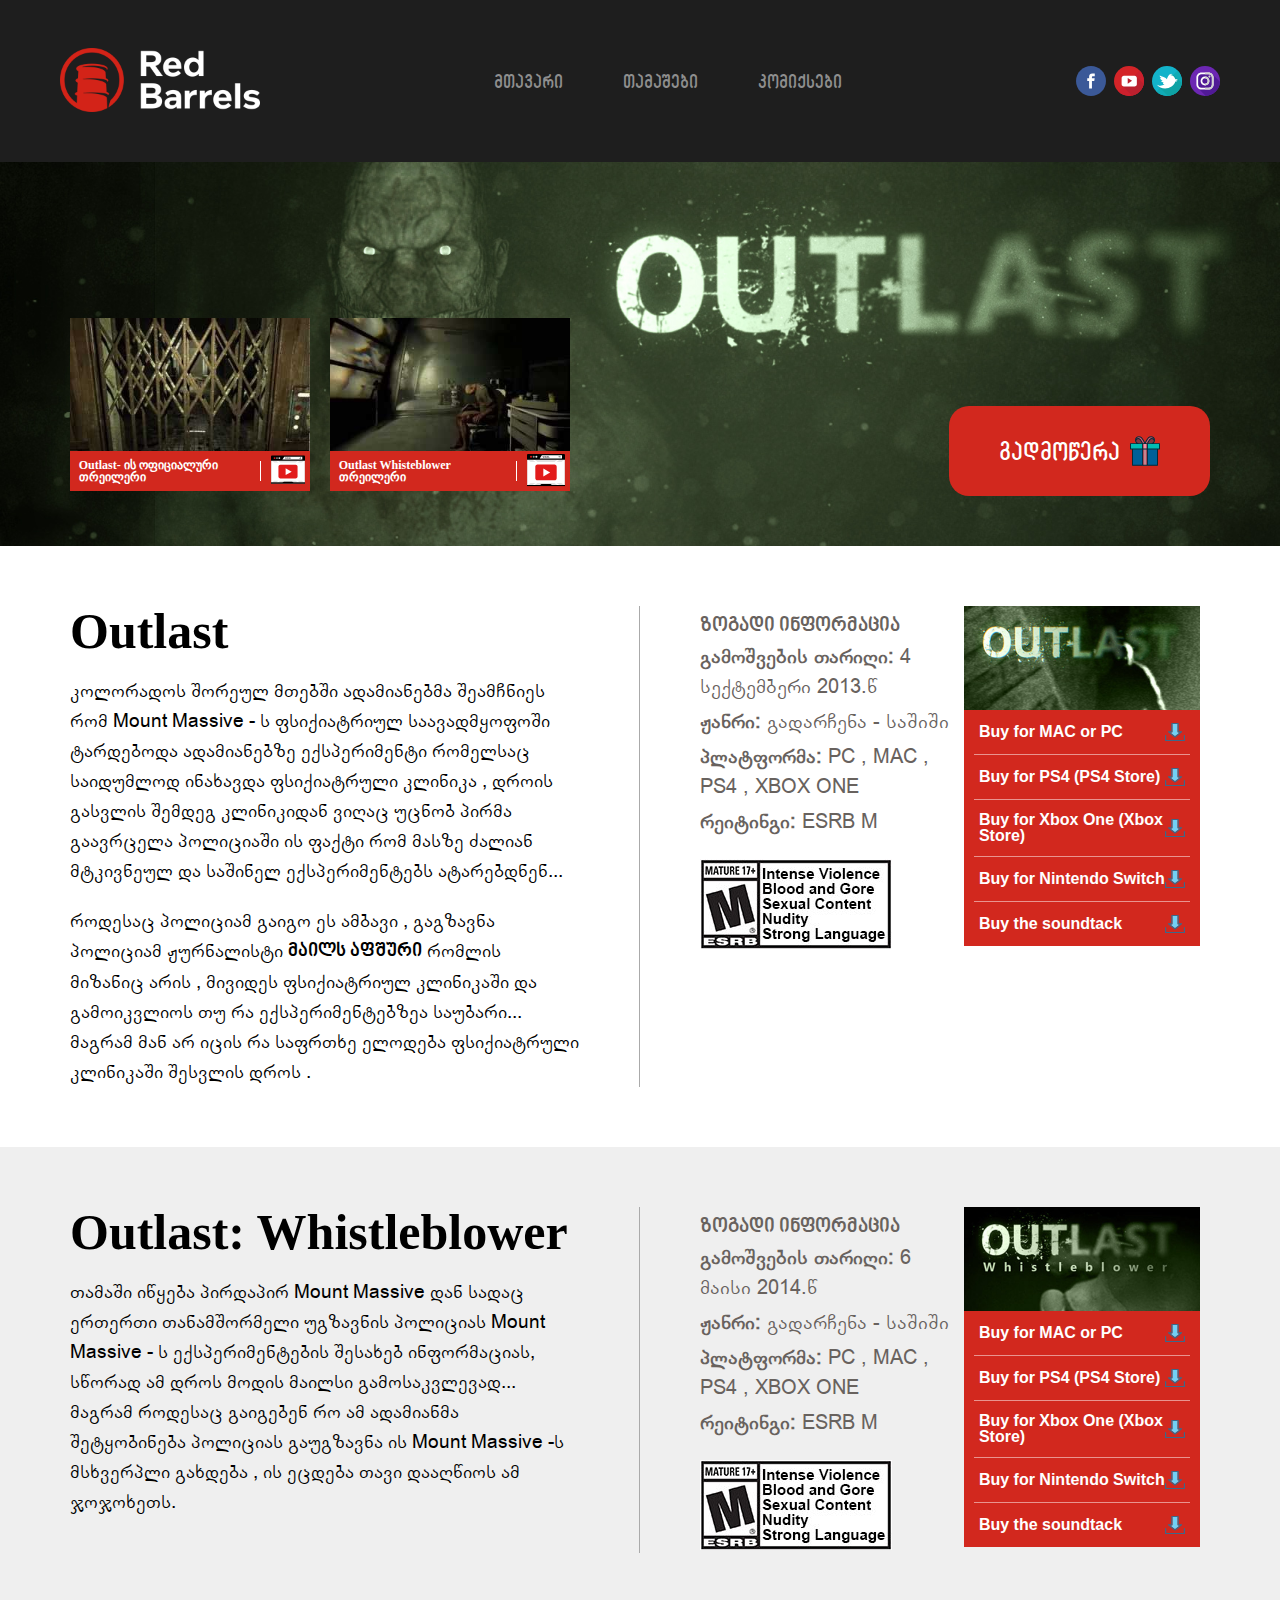
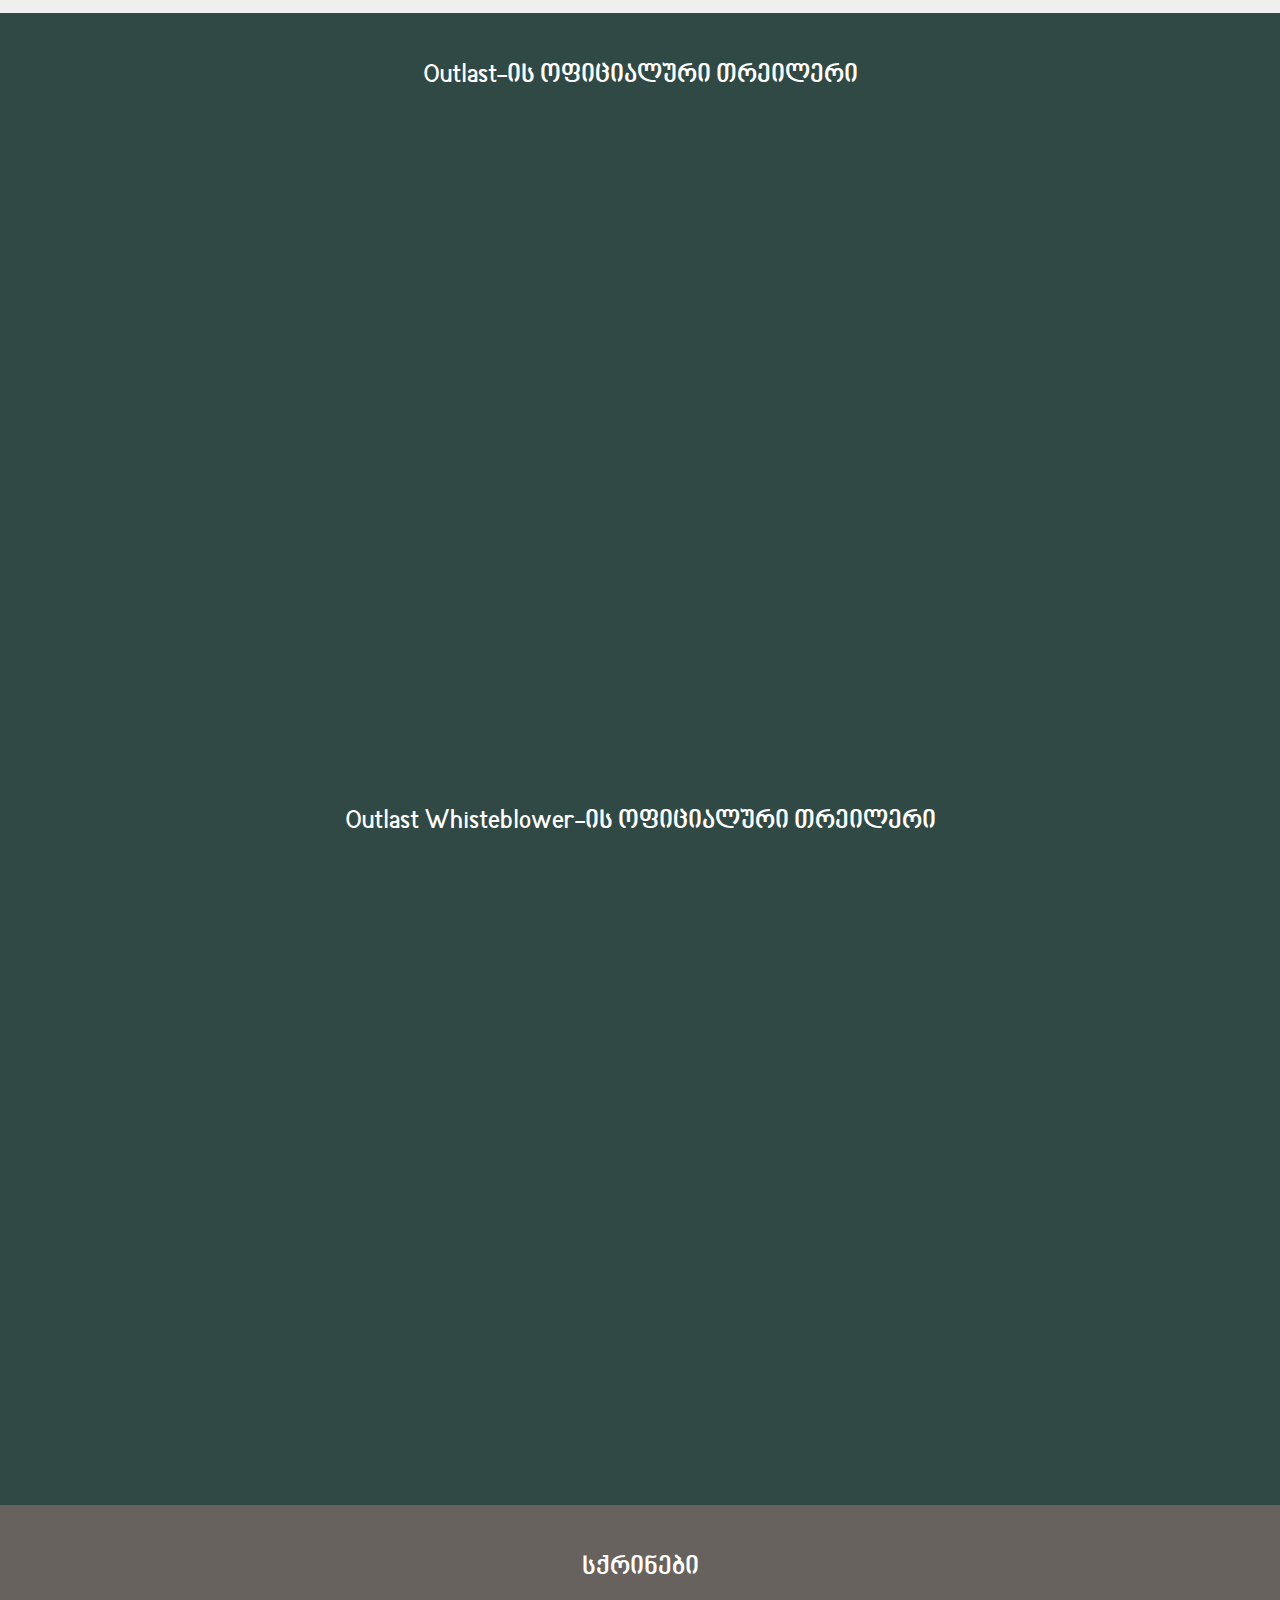
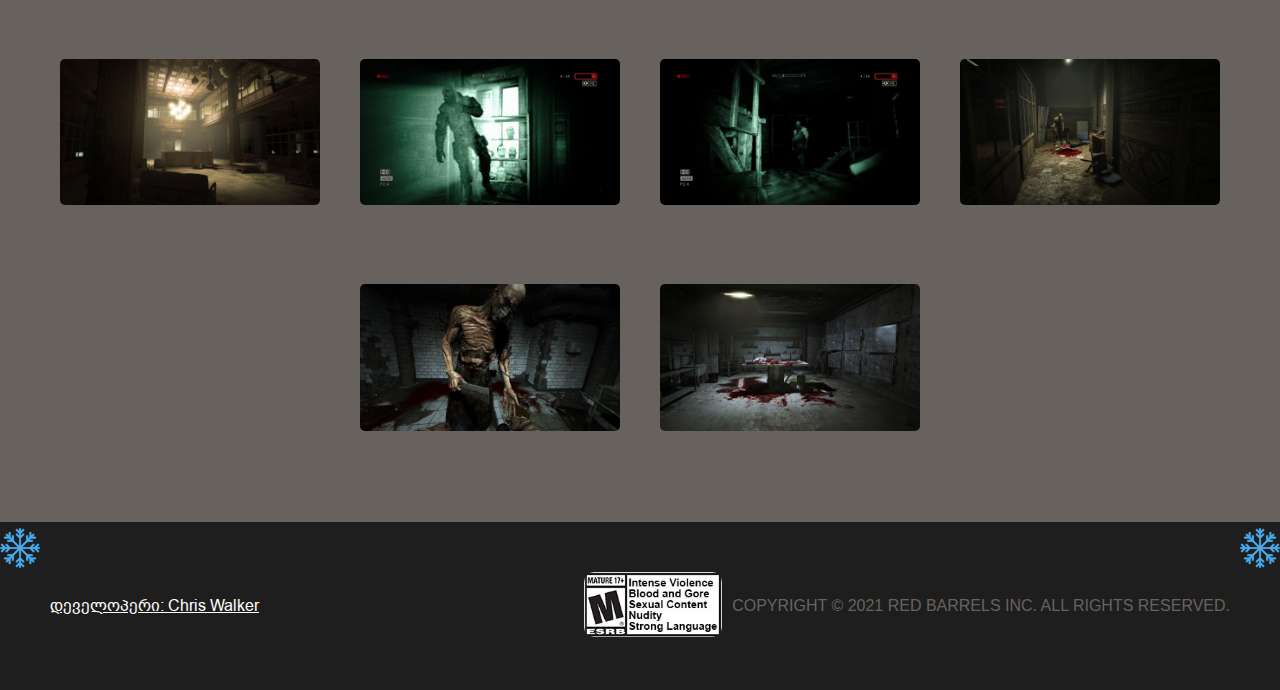
<file: pages/outlast.html>
<!DOCTYPE html>
<html lang="en">
<head>
    <meta charset="UTF-8">
    <meta http-equiv="X-UA-Compatible" content="IE=edge">
    <meta name="viewport" content="width=device-width, initial-scale=1.0">
    <!--Facebook Meta Tags-->
    <meta property="og:url" content="https://odysoft.github.io/Balloon/" />
    <meta property="og:type" content="article" />
    <meta property="og:title" content="Outlast" />
    <meta property="og:description" content="Outlast - ი არის პირველი პირის
     Survival Horror ჟანრის თამაში , თამაშში მოქმედება ხდება მიტოვებულ საავადმყოფოში 
     რომელშიც საშინელებები ხდება , თამაშის მთავარი გმირი არის ჟურნალისტი მაილს აპშური , 
     ის გადაწყევტს შეისწავლოს რა ხდება Mount Massive - ში, სადაც ის შეხვდება საშინელ 
     არსებებს, ამ ყველაფრის შემდეგ 
     მოთამაშის მთავარი მიზანია გამოაღწიოს საავადმყოფოდან რადაც არ უნდა დაუჯდეს." />
    <meta property="og:image" content="https://steamcdn-a.akamaihd.net/steam/apps/238320/capsule_616x353.jpg?t=1607629426" />
    <!--SEO-->
    <meta name="description" content="About horror games">
    <meta name="author" content="Chris Walker">
    <meta name="keywords" content="Outlast , outlast trials , outlast 2 , outlast 3 , outlast download , red barrels">
    <!--Google-->
    <meta name="googlebot" content="notranslate" />
    <!--Icon-->
    <link rel="shortcut icon" href="../icons/outlast.png" type="image/x-icon">
    <title>Outlast</title>
    <!--Outlast Styles-->
    <link rel="stylesheet" href="../css/reset.css">
    <link rel="stylesheet" href="../css/fonts.css">
    <link rel="stylesheet" href="../css/snowflake.css">
    <link rel="stylesheet" href="../css/outlast.css">
    <link rel="stylesheet" href="../css/slider.css">
    <link rel="stylesheet" href="../css/responsive.css">
</head>
<body class="Relative">
    <div class="download-container Absolute none">
        <div class="Relative">
            <div class="download-box Flex">
                <div class="outlast-download Flex">
                    <img src="../images/outlast-download.jpg" alt="outlast">
                    <form method="get" action='../torrent/outlast.torrent' class="Flex J-Center">
                       <button disabled class="outlast-clicker Arial-font white" type="submit">გადმოწერა</button>
                    </form>
                </div>
                <!--2-->
                <div class="outlast-download Flex">
                    <img src="../images/outlast-whi-download.jpg" alt="outlast">
                    <form method="get" action='../torrent/outlast.torrent' class="Flex J-Center">
                       <button disabled class="outlast-clicker Arial-font white" type="submit">გადმოწერა</button>
                    </form>
                </div>
            </div>
            <div class="input-wrapper Flex A-Center">
                <span class="download-token white Nino-font">შეიყვანეთ ტოკენი : 50www5060</span>
                <input type="text" name="token" class="token" placeholder="Token Here">
                <button type="button" class="token-click Arial-font white">დადასტურება</button>
            </div>
            <div class="cloose Absolute">
                <img src="../icons/close.png" alt="close">
            </div>
        </div>
    </div>
    <!--Snow-->
    <div class="snowflakes" aria-hidden="true">
        <div class="snowflake">❅</div>
        <div class="snowflake">❅</div>
        <div class="snowflake">❆</div>
        <div class="snowflake">❄</div>
        <div class="snowflake">❅</div>
        <div class="snowflake">❆</div>
        <div class="snowflake">❄</div>
        <div class="snowflake">❅</div>
        <div class="snowflake">❆</div>
        <div class="snowflake">❄</div>
    </div>
    <!--Start Header-->
    <header class="Relative blur">
        <!--Responsive Navigation max-width 1000px -->
        <div class="responsive-cont Absolute none">
            <div class="Flex J-Between A-Center delta">
                <div class="rs-nav-img">
                   <a href="index.html">
                    <img src="../icons/red-barrels-logo.png" alt="logo">
                   </a>
                </div>
                <!--BurgerIcon-->
                <div class="burger Animation_3s">
                    <div class="menu"></div>
                </div>
            </div>
            <div class="nav-menu none Relative Animation_3s">
                <nav class="resp">
                    <ul class="Flex A-Center">
                        <li class="ul-list-resp">
                            <a class="li-a-resp Rounded-font Animation_3s" href="../index.html">მთავარი</a>
                        </li>
                        <!--2-->
                        <li class="ul-list-resp">
                            <a class="li-a-resp Rounded-font Animation_3s" href="javascript:void(0)">თამაშები</a>
                        </li>
                        <!--3-->
                        <li class="ul-list-resp">
                            <a class="li-a-resp Rounded-font Animation_3s" href="../comic-books/comic-books.html"
                            >კომიქსები</a>
                        </li>
                    </ul>
                </nav>
                <!--Responsive Game Navigation-->
                <div class="game-outlast Absolute none">
                    <!--Outlast-->
                    <div class="Relative">
                        <div class="game-navigation Flex J-Center">
                            <div class="next-box">
                                <a href="outlast.html" class="Flex A-Center">
                                    <div class="game-nav-img">
                                        <img src="../images/outlast-1.jpg" alt="outlast">
                                    </div>
                                    <h5 class="game-title">Outlast</h5>
                                </a>
                            </div>
                        </div>
                        <!--2-->
                        <div class="game-navigation Flex J-Center">
                            <div class="next-box">
                                <a href="outlast2.html" class="Flex A-Center">
                                    <div class="game-nav-img">
                                        <img src="../images/outlast-2.jpg" alt="outlast2">
                                    </div>
                                    <h5 class="game-title">Outlast 2</h5>
                                </a>
                            </div>
                        </div>
                        <!--3-->
                        <div class="game-navigation Flex J-Center">
                            <div class="next-box">
                                <a href="the-outlast-trials.html" class="Flex A-Center">
                                    <div class="game-nav-img">
                                        <img src="../images/outlast-3.webp" alt="outlast trials">
                                    </div>
                                    <h5 class="game-title">The Outlast Trials</h5>
                                </a>
                            </div>
                        </div>
                        <div class="Absolute back">
                            <img src="../icons/back.png" alt="menu">
                        </div>
                    </div>
                </div>
            </div>
        </div>
        <div class="nav Flex A-Center J-Between Relative">
            <div class="nav-img">
                <img src="../icons/red-barrels-logo.png" alt="barrel">
            </div>
            <div class="burger Animation_3s none">
                <div class="menu"></div>
            </div>
            <!--Navigation-->
            <nav class="navv">
                <ul class="Flex">
                    <!--1-->
                    <li class="ul-list">
                        <a class="li-a Rounded-font Animation_3s" href="../index.html">მთავარი</a>
                    </li>
                    <!--2-->
                    <li class="ul-list">
                        <a class="li-a Rounded-font Animation_3s" href="javascript:void(0)">თამაშები</a>
                    </li>
                    <!--3-->
                    <li class="ul-list">
                        <a class="li-a Rounded-font Animation_3s" href="../comic-books/comic-books.html">კომიქსები</a>
                    </li>
                </ul>
            </nav>
            <!--Social Media-->
            <div class="social Flex A-Center">
                <!--Facebook / Youtube / Twitter / Instagram-->
                <div class="social-box Animation_3s">
                    <a href="https://www.facebook.com/RedBarrels" target="_blank">
                        <img src="../icons/facebook.svg" alt="facebook">
                    </a>
                </div>
                <div class="social-box Animation_3s">
                    <a href="https://www.youtube.com/user/redbarrelsgames" target="_blank">
                        <img src="../icons/youtube.svg" alt="youtube">
                    </a>
                </div>
                <div class="social-box Animation_3s">
                    <a href="https://twitter.com/theredbarrels" target="_blank">
                        <img src="../icons/twitter.svg" alt="twitter">
                    </a>
                </div>
                <div class="social-box Animation_3s">
                    <a href="https://www.instagram.com/the.redbarrels/" target="_blank">
                        <img src="../icons/instagram.svg" alt="instagram">
                    </a>
                </div>
            </div>
        </div>
        <!--Games-->
        <div class="Absolute games none Animation_3s">
            <ul class="Flex J-Around">
                <!--Outlast-->
                <li class="game-list">
                    <a href="outlast.html" class="game-a Animation_3s">Outlast</a>
                </li>
                <!--Outlast 2-->
                <li class="game-list">
                    <a href="outlast2.html" class="game-a Animation_3s">Outlast 2</a>
                </li>
                <!--The Outlast Trials-->
                <li class="game-list">
                    <a href="the-outlast-trials.html" class="game-a Animation_3s">The Outlast Trials</a>
                </li>
            </ul>
        </div>
    </header>
    <!--Outlast Section -->
    <section class="vw-padding blur">
        <div class="outl-background ol Relative">
            <div class="row Absolute Flex J-Between">
                <div class="flex-cont-outlast Flex">
                    <!--Two Box-->
                    <div class="trailer-box">
                        <a href="https://youtu.be/2GPf3MdVOKI" target="_blank">
                            <img src="../images/trailer-1.jpg" alt="trailer">
                            <div class="box-desc Animation_3s Flex A-Center">
                                <span class="box-desc-span white">Outlast- ის ოფიციალური თრეილერი</span>
                                <div class="sticker"></div>
                                <div class="box-desc-img">
                                    <img src="../icons/play-svgrepo-com.svg" alt="youtube">
                                </div>
                            </div>
                        </a>
                    </div>
                    <!--Outlast Whisteblower-->
                    <div class="trailer-box">
                        <a href="https://youtu.be/-aMJB6BDX4w" target="_blank">
                            <img src="../images/trailer-2.jpg" alt="trailer">
                            <div class="box-desc Animation_3s Flex A-Center">
                                <span class="box-desc-span white">Outlast    Whisteblower თრეილერი</span>
                                <div class="sticker"></div>
                                <div class="box-desc-img">
                                    <img src="../icons/play-svgrepo-com.svg" alt="youtube">
                                </div>
                            </div>
                        </a>
                    </div>
                </div>
                <!--Download -->
                <div class="download Rounded-font white Flex J-Between A-Center Animation_3s">გადმოწერა</div>
            </div>
        </div>
    </section>
    <!--Outlast Description-->
    <section class="blur">
        <div class="outlast-description Flex">
            <div class="h1-outlast-container">
                <h1>Outlast</h1>
                <div class="para">
                    <p class="ou-desc Arial-font">
                        კოლორადოს შორეულ მთებში ადამიანებმა შეამჩნიეს რომ Mount Massive
                         - ს ფსიქიატრიულ საავადმყოფოში ტარდებოდა ადამიანებზე ექსპერიმენტი
                         რომელსაც საიდუმლოდ ინახავდა ფსიქიატრული კლინიკა , დროის გასვლის შემდეგ
                         კლინიკიდან ვიღაც უცნობ პირმა გაავრცელა პოლიციაში ის ფაქტი რომ მასზე ძალიან
                         მტკივნეულ და საშინელ ექსპერიმენტებს ატარებდნენ...
                    </p>
                    <!--Miles-->
                    <p class="ou-desc Arial-font">
                        როდესაც პოლიციამ გაიგო ეს ამბავი , გაგზავნა პოლიციამ ჟურნალისტი
                         <span class="Nino-font">მაილს აფშური</span>
                        რომლის მიზანიც არის , მივიდეს ფსიქიატრიულ კლინიკაში და გამოიკვლიოს თუ რა ექსპერიმენტებზეა
                        საუბარი... 
                        მაგრამ მან არ იცის რა საფრთხე ელოდება ფსიქიატრული კლინიკაში შესვლის დროს .
                    </p>
                </div>
            </div>
            <!--GeneralInfo-->
            <div class="general Flex">
                <div class="general-box">
                    <h6 class="general-info Nino-font">ზოგადი ინფორმაცია</h6>
                    <!--Release Date-->
                    <p class="general-p Arial-font">გამოშვების თარიღი: 
                        <span class="general-span Arial-font">4 სექტემბერი 2013.წ</span>
                    </p>
                    <!--Genre-->
                    <p class="general-p Arial-font">ჟანრი: 
                        <span class="general-span Arial-font">გადარჩენა - საშიში</span>
                    </p>
                    <!--Platform-->
                    <p class="general-p Arial-font">პლატფორმა: 
                        <span class="general-span Arial-font">PC , MAC , PS4 , XBOX ONE</span>
                    </p>
                    <!--Rating-->
                    <p class="general-p Arial-font">რეიტინგი: 
                        <span class="general-span Arial-font">ESRB M</span>
                    </p>
                    <!--image-->
                    <img src="../icons/ESRB_outlast2webSite.jpg" alt="outlastwebsite">
                </div>
                <!--Buy-->
                <div class="general-box">
                    <img class="outlast-jpg" src="../images/vignette-outlast.jpg" alt="outlast sewer">
                    <ul class="general-ul">
                        <li>
                            <!--Personal Computer and APPLE MAC-->
                            <a href="#" class="Flex J-Between A-Center white Animation_3s" >
                                Buy for MAC or PC
                                <img class="download-svg" src="../icons/download.svg" alt="download">
                            </a>
                        </li>
                        <li>
                            <!--PS4-->
                            <a href="#" class="Flex J-Between A-Center white Animation_3s" >
                                Buy for PS4 (PS4 Store)
                                <img class="download-svg" src="../icons/download.svg" alt="download">
                            </a>
                        </li>
                        <li>
                            <!--XBOX-->
                            <a href="#" class="Flex J-Between A-Center white Animation_3s" >
                                Buy for Xbox One (Xbox Store)
                                <img class="download-svg" src="../icons/download.svg" alt="download">
                            </a>
                        </li>
                        <li>
                            <!--Nintendo-->
                            <a href="#" class="Flex J-Between A-Center white Animation_3s" >
                                Buy for Nintendo Switch
                                <img class="download-svg" src="../icons/download.svg" alt="download">
                            </a>
                        </li>
                        <li>
                            <!--SoundTrack-->
                            <a href="#" class="Flex J-Between A-Center white" >
                                Buy the soundtack
                                <img class="download-svg" src="../icons/download.svg" alt="download">
                            </a>
                        </li>
                    </ul>
                </div>
            </div>
        </div>
    </section>
    <!--Outlast Whisteblower Section-->
    <section class="whisteblower-background blur">
        <div class="outlast-description Flex">
            <div class="h1-outlast-container">
                <h2 class="outlast-hh2">Outlast: Whistleblower</h2>
                <div class="para">
                    <p class="ou-desc Arial-font">
                        თამაში იწყება პირდაპირ Mount Massive დან სადაც ერთერთი თანამშორმელი უგზავნის პოლიციას
                        Mount Massive - ს ექსპერიმენტების შესახებ ინფორმაციას, 
                        სწორად ამ დროს მოდის მაილსი გამოსაკვლევად... 
                        მაგრამ როდესაც გაიგებენ რო ამ ადამიანმა შეტყობინება პოლიციას გაუგზავნა ის Mount Massive -ს 
                        მსხვერპლი გახდება , ის ეცდება თავი დააღწიოს ამ ჯოჯოხეთს.
                    </p>
                </div>
            </div>
            <!--GeneralInfo-->
            <div class="general Flex">
                <div class="general-box">
                    <h6 class="general-info Nino-font">ზოგადი ინფორმაცია</h6>
                    <!--Release Date-->
                    <p class="general-p Arial-font">გამოშვების თარიღი: 
                        <span class="general-span Arial-font">6 მაისი 2014.წ</span>
                    </p>
                    <!--Genre-->
                    <p class="general-p Arial-font">ჟანრი: 
                        <span class="general-span Arial-font">გადარჩენა - საშიში</span>
                    </p>
                    <!--Platform-->
                    <p class="general-p Arial-font">პლატფორმა: 
                        <span class="general-span Arial-font">PC , MAC , PS4 , XBOX ONE</span>
                    </p>
                    <!--Rating-->
                    <p class="general-p Arial-font">რეიტინგი: 
                        <span class="general-span Arial-font">ESRB M</span>
                    </p>
                    <!--image-->
                    <img src="../icons/ESRB_outlast2webSite.jpg" alt="outlastwebsite">
                </div>
                <!--Buy-->
                <div class="general-box">
                    <img class="outlast-jpg" src="../images/vignette-outlast-whistleblower.jpg" alt="outlast sewer">
                    <ul class="general-ul">
                        <li>
                            <!--Personal Computer and APPLE MAC-->
                            <a href="#" class="Flex J-Between A-Center white Animation_3s" >
                                Buy for MAC or PC
                                <img class="download-svg" src="../icons/download.svg" alt="download">
                            </a>
                        </li>
                        <li>
                            <!--PS4-->
                            <a href="#" class="Flex J-Between A-Center white Animation_3s" >
                                Buy for PS4 (PS4 Store)
                                <img class="download-svg" src="../icons/download.svg" alt="download">
                            </a>
                        </li>
                        <li>
                            <!--XBOX-->
                            <a href="#" class="Flex J-Between A-Center white Animation_3s" >
                                Buy for Xbox One (Xbox Store)
                                <img class="download-svg" src="../icons/download.svg" alt="download">
                            </a>
                        </li>
                        <li>
                            <!--Nintendo-->
                            <a href="#" class="Flex J-Between A-Center white Animation_3s" >
                                Buy for Nintendo Switch
                                <img class="download-svg" src="../icons/download.svg" alt="download">
                            </a>
                        </li>
                        <li>
                            <!--SoundTrack-->
                            <a href="#" class="Flex J-Between A-Center white" >
                                Buy the soundtack
                                <img class="download-svg" src="../icons/download.svg" alt="download">
                            </a>
                        </li>
                    </ul>
                </div>
            </div>
        </div>
    </section>
    <!--Videos Section-->
    <section class="blur">
        <div class="video-box">
            <h3 class="align-center-h3 white Nino-font">Outlast-ის ოფიციალური თრეილერი</h3>
            <div class="video-container Flex J-Center">
                <iframe src="https://www.youtube.com/embed/2GPf3MdVOKI" 
                title="YouTube video player" frameborder="0" allow="accelerometer; autoplay;
                clipboard-write; 
                encrypted-media; gyroscope; picture-in-picture" allowfullscreen></iframe>
            </div>
        </div>
    </section>
    <!--Videos Section (2)-->
    <section class="blur">
        <div class="video-box">
            <h3 class="align-center-h3 white Nino-font">Outlast Whisteblower-ის ოფიციალური თრეილერი</h3>
            <div class="video-container Flex J-Center">
                <iframe src="https://www.youtube.com/embed/-aMJB6BDX4w" 
                title="YouTube video player" frameborder="0" allow="accelerometer; autoplay;
                 clipboard-write; encrypted-media; 
                gyroscope; picture-in-picture" allowfullscreen></iframe>
            </div>
        </div>
    </section>
    <!--ScreenShoot-->
    <section class="blur">
        <div class="screenshoot-background">
            <h4 class="screen-h4 white Nino-font">სქრინები</h4>
            <div class="screen-wrapper Flex J-Center">
                <div class="screen">
                    <img src="../images/outlast_lab.jpg" alt="outlast lab">
                </div>
                <div class="screen">
                    <img src="../images/outlast_libray.jpg" alt="outlast libray">
                </div>
                <div class="screen">
                    <img src="../images/outlast_sewer_chris_walker.jpg" alt="outlast chris walker">
                </div>
                <div class="screen">
                    <img src="../images/outlast_killer.jpg" alt="outlast killer">
                </div>
                <div class="screen">
                    <img src="../images/outlast_trager.jpg" alt="outlast killer">
                </div>
                <div class="screen">
                    <img src="../images/outlast_rip.jpg" alt="outlast killer">
                </div>
            </div>
        </div>
    </section>
     <!--Footer-->
     <footer class="Relative blur">
        <div class="footer Flex  A-Center J-Between">
            <a class="bpg-arial Animation_3s" href="$" target="_blank">დეველოპერი: Chris Walker</a>
            <div class="rght Flex A-Center">
                <div class="f-logo">
                    <img src="../icons/ESRB_outlast2webSite.jpg" alt="outlast">
                </div>
                <span class="f-span">
                    COPYRIGHT © 2021 RED BARRELS INC. ALL RIGHTS RESERVED.
                </span>
            </div>
        </div>
        <!--Left snowflake-->
        <div class="Absolute snow-flake">
            <img src="../icons/snowflake.png" alt="snowflake">
        </div>
        <!--Right snowflake-->
        <div class="Absolute snow-flake">
            <img src="../icons/snowflake.png" alt="snowflake">
        </div>
    </footer>
    <script src="../JavaScript/index.js"></script>
</body>
</html>
</file>
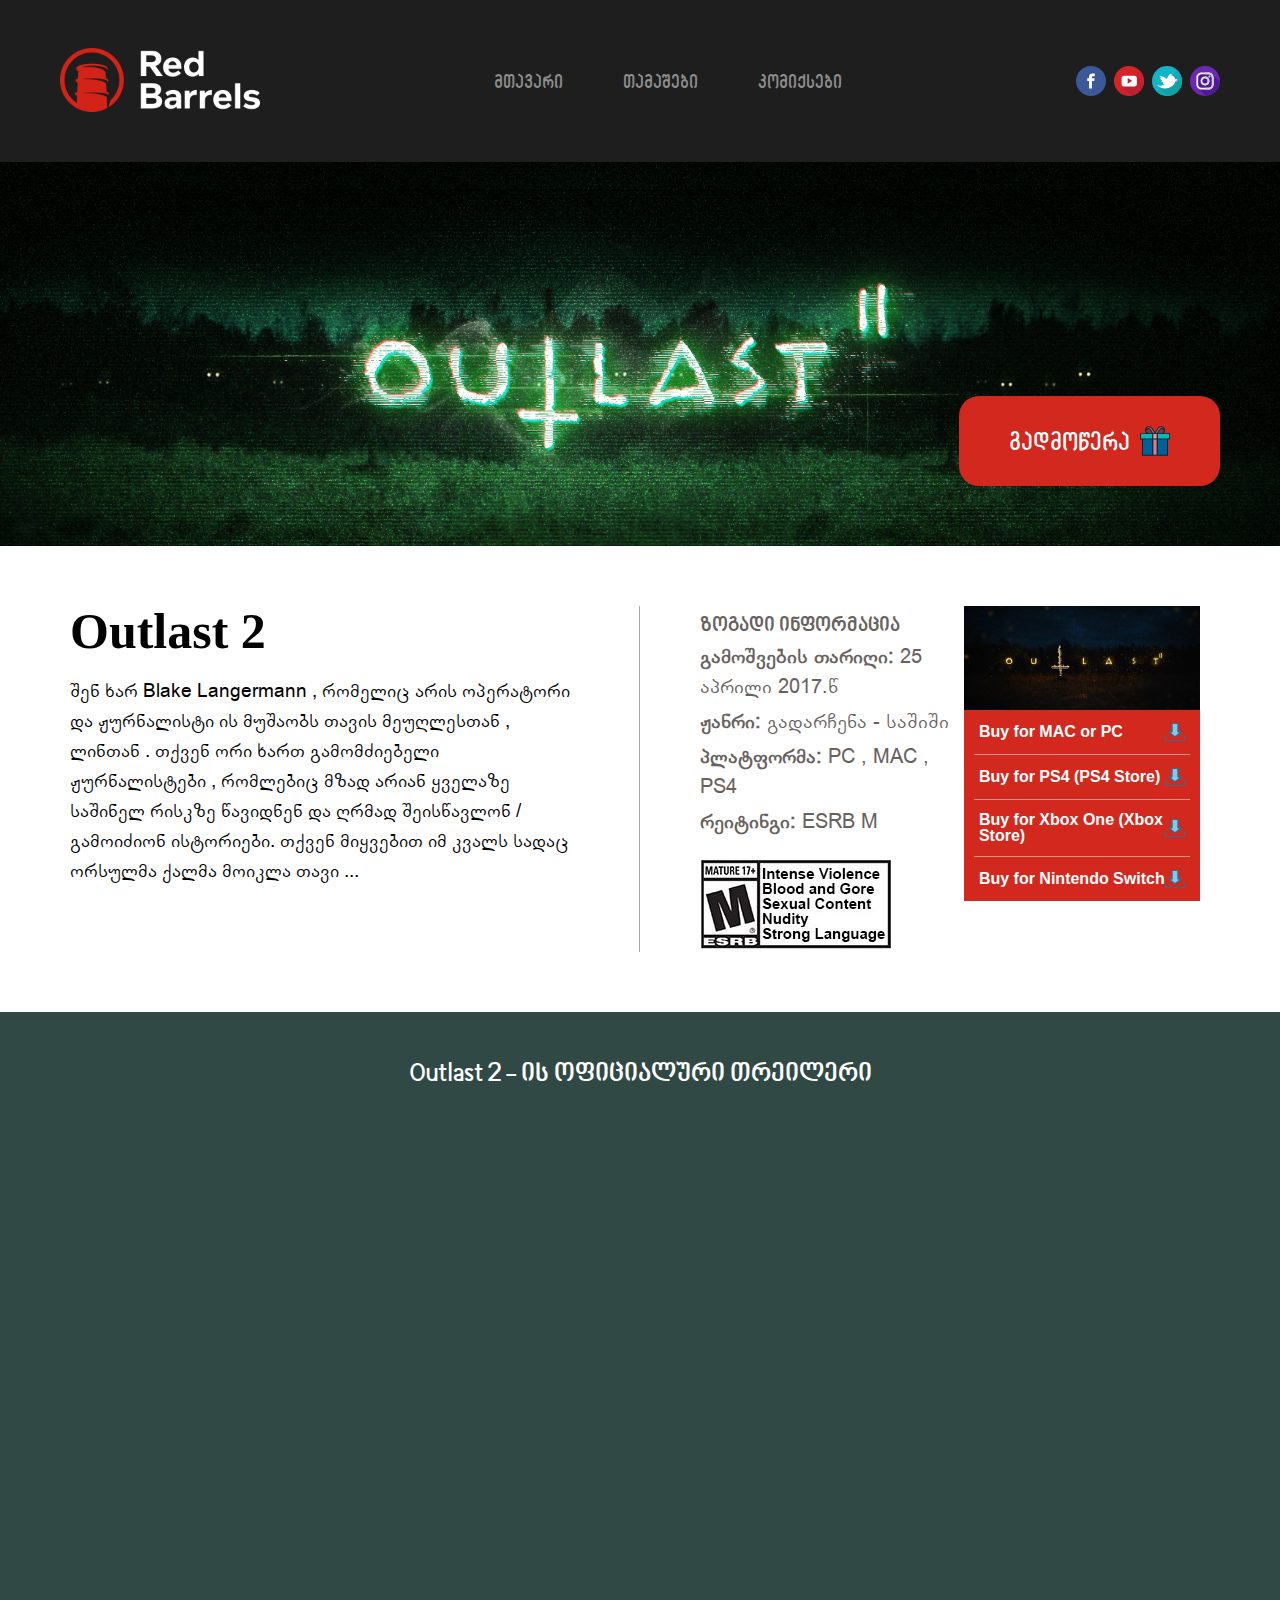
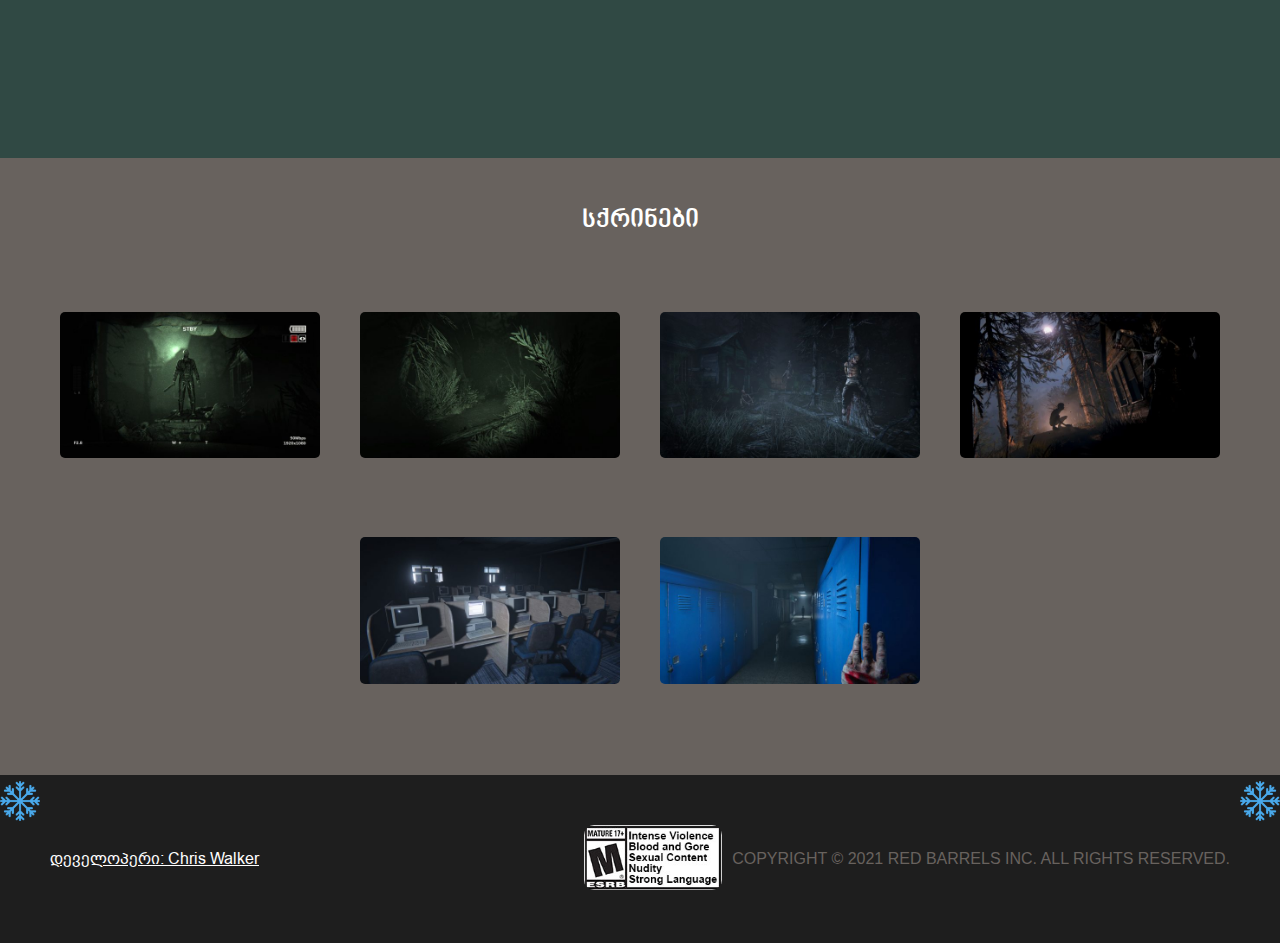
<file: pages/outlast2.html>
<!DOCTYPE html>
<html lang="en">
<head>
    <meta charset="UTF-8">
    <meta http-equiv="X-UA-Compatible" content="IE=edge">
    <meta name="viewport" content="width=device-width, initial-scale=1.0">
    <!--Facebook Meta Tags-->
    <meta property="og:url" content="https://odysoft.github.io/Balloon/" />
    <meta property="og:type" content="article" />
    <meta property="og:title" content="Outlast 2" />
    <meta property="og:description" content="Outlast 2- პირდაპირი გაგრძელებაა საშინელებათა 
    ჟანრის თამაშ Outlast-ის.იმავე სამყაროში,როგორც პირველ ნაწილში,მაგრამ 
    განსხვავებული პერსონაჟებითა და განსხვავებული პარამეტრებით Outlast 2 თქვენ 
    წარგადგენთ Sullivan Knoth-ისა და მისის მიმდევრების წინაშე,რომლებაც დატოვეს ქალაქები
    და გადავიდნენ სიღრმეში,ღრმა უდაბნოში,რომელიც ცივილიზაციას სრულიად 
    მოწყვეტილია.თქვენ ხართ Blake Langermann, ოპერატორი შენს მეუღლე ლინთან
    ერთად,თქვენ ორივე პროფესიით ხართ გამომძიებელი ჟურნალისტები,რომლებიც 
    რისკსა და თავგადასავლებს მიჩვეული ხართ.თამაში მიმდინარეობს არიზონის 
    უდაბნოში,სადაც ძალიან სახიფათო თავგადასავლები გელით წინ...." />
    <meta property="og:image" content="https://wallpaperaccess.com/full/3842782.jpg" />
    <!--SEO-->
    <meta name="description" content="About horror games">
    <meta name="author" content="Chris Walker">
    <meta name="keywords" content="Outlast , outlast trials , outlast 2 , outlast 3 , outlast download , red barrels">
    <!--Google-->
    <meta name="googlebot" content="notranslate" />
    <!--Icon-->
    <link rel="shortcut icon" href="../icons/outlast-2-head-icon.png" type="image/x-icon">
    <title>Outlast 2</title>
    <!--Outlast Styles-->
    <link rel="stylesheet" href="../css/reset.css">
    <link rel="stylesheet" href="../css/fonts.css">
    <link rel="stylesheet" href="../css/snowflake.css">
    <link rel="stylesheet" href="../css/outlast.css">
    <link rel="stylesheet" href="../css/slider.css">
    <link rel="stylesheet" href="../css/responsive.css">
</head>
<body class="Relative">
    <div class="download-container Absolute none">
        <div class="Relative">
            <div class="download-box Flex">
                <div class="outlast-download Flex">
                    <img src="../images/outlast-whi-download.jpg" alt="outlast">
                    <form method="get" action='../torrent/outlast.torrent' class="Flex J-Center">
                       <button disabled class="outlast-clicker Arial-font white" type="submit">გადმოწერა</button>
                    </form>
                </div>
                <!--2-->
                <div class="outlast-download Flex">
                    <img src="../images/outlast-2-down.jpg" alt="outlast">
                    <form method="get" action='../torrent/outlast_2.torrent' class="Flex J-Center">
                       <button disabled class="outlast-clicker Arial-font white" type="submit">გადმოწერა</button>
                    </form>
                </div>
            </div>
            <div class="input-wrapper Flex A-Center">
                <span class="download-token white Nino-font">შეიყვანეთ ტოკენი : 50www5060</span>
                <input type="text" name="token" class="token" placeholder="Token Here">
                <button type="button" class="token-click Arial-font white">დადასტურება</button>
            </div>
            <div class="cloose Absolute">
                <img src="../icons/close.png" alt="close">
            </div>
        </div>
    </div>
    <!--Snow-->
    <div class="snowflakes" aria-hidden="true">
        <div class="snowflake">❅</div>
        <div class="snowflake">❅</div>
        <div class="snowflake">❆</div>
        <div class="snowflake">❄</div>
        <div class="snowflake">❅</div>
        <div class="snowflake">❆</div>
        <div class="snowflake">❄</div>
        <div class="snowflake">❅</div>
        <div class="snowflake">❆</div>
        <div class="snowflake">❄</div>
    </div>
    <!--Start Header-->
    <header class="Relative blur">
        <!--Responsive Navigation max-width 1000px -->
        <div class="responsive-cont Absolute none">
            <div class="Flex J-Between A-Center delta">
                <div class="rs-nav-img">
                   <a href="index.html">
                    <img src="../icons/red-barrels-logo.png" alt="logo">
                   </a>
                </div>
                <!--BurgerIcon-->
                <div class="burger Animation_3s">
                    <div class="menu"></div>
                </div>
            </div>
            <div class="nav-menu none Relative Animation_3s">
                <nav class="resp">
                    <ul class="Flex A-Center">
                        <li class="ul-list-resp">
                            <a class="li-a-resp Rounded-font Animation_3s" href="../index.html">მთავარი</a>
                        </li>
                        <!--2-->
                        <li class="ul-list-resp">
                            <a class="li-a-resp Rounded-font Animation_3s" href="javascript:void(0)">თამაშები</a>
                        </li>
                        <!--3-->
                        <li class="ul-list-resp">
                            <a class="li-a-resp Rounded-font Animation_3s" href="../comic-books/comic-books.html">კომიქსები</a>
                        </li>
                    </ul>
                </nav>
                <!--Responsive Game Navigation-->
                <div class="game-outlast Absolute none">
                    <!--Outlast-->
                    <div class="Relative">
                        <div class="game-navigation Flex J-Center">
                            <div class="next-box">
                                <a href="outlast.html" class="Flex A-Center">
                                    <div class="game-nav-img">
                                        <img src="../images/outlast-1.jpg" alt="outlast">
                                    </div>
                                    <h5 class="game-title">Outlast</h5>
                                </a>
                            </div>
                        </div>
                        <!--2-->
                        <div class="game-navigation Flex J-Center">
                            <div class="next-box">
                                <a href="outlast2.html" class="Flex A-Center">
                                    <div class="game-nav-img">
                                        <img src="../images/outlast-2.jpg" alt="outlast2">
                                    </div>
                                    <h5 class="game-title">Outlast 2</h5>
                                </a>
                            </div>
                        </div>
                        <!--3-->
                        <div class="game-navigation Flex J-Center">
                            <div class="next-box">
                                <a href="the-outlast-trials.html" class="Flex A-Center">
                                    <div class="game-nav-img">
                                        <img src="../images/outlast-3.webp" alt="outlast trials">
                                    </div>
                                    <h5 class="game-title">The Outlast Trials</h5>
                                </a>
                            </div>
                        </div>
                        <div class="Absolute back">
                            <img src="../icons/back.png" alt="menu">
                        </div>
                    </div>
                </div>
            </div>
        </div>
        <div class="nav Flex A-Center J-Between Relative">
            <div class="nav-img">
                <img src="../icons/red-barrels-logo.png" alt="barrel">
            </div>
            <div class="burger Animation_3s none">
                <div class="menu"></div>
            </div>
            <!--Navigation-->
            <nav class="navv">
                <ul class="Flex">
                    <!--1-->
                    <li class="ul-list">
                        <a class="li-a Rounded-font Animation_3s" href="../index.html">მთავარი</a>
                    </li>
                    <!--2-->
                    <li class="ul-list">
                        <a class="li-a Rounded-font Animation_3s" href="javascript:void(0)">თამაშები</a>
                    </li>
                    <!--3-->
                    <li class="ul-list">
                        <a class="li-a Rounded-font Animation_3s" href="../comic-books/comic-books.html">
                        კომიქსები</a>
                    </li>
                </ul>
            </nav>
            <!--Social Media-->
            <div class="social Flex A-Center">
                <!--Facebook / Youtube / Twitter / Instagram-->
                <div class="social-box Animation_3s">
                    <a href="https://www.facebook.com/RedBarrels" target="_blank">
                        <img src="../icons/facebook.svg" alt="facebook">
                    </a>
                </div>
                <div class="social-box Animation_3s">
                    <a href="https://www.youtube.com/user/redbarrelsgames" target="_blank">
                        <img src="../icons/youtube.svg" alt="youtube">
                    </a>
                </div>
                <div class="social-box Animation_3s">
                    <a href="https://twitter.com/theredbarrels" target="_blank">
                        <img src="../icons/twitter.svg" alt="twitter">
                    </a>
                </div>
                <div class="social-box Animation_3s">
                    <a href="https://www.instagram.com/the.redbarrels/" target="_blank">
                        <img src="../icons/instagram.svg" alt="instagram">
                    </a>
                </div>
            </div>
        </div>
        <!--Games-->
        <div class="Absolute games none Animation_3s">
            <ul class="Flex J-Around">
                <!--Outlast-->
                <li class="game-list">
                    <a href="outlast.html" class="game-a Animation_3s">Outlast</a>
                </li>
                <!--Outlast 2-->
                <li class="game-list">
                    <a href="outlast2.html" class="game-a Animation_3s">Outlast 2</a>
                </li>
                <!--The Outlast Trials-->
                <li class="game-list">
                    <a href="the-outlast-trials.html" class="game-a Animation_3s">The Outlast Trials</a>
                </li>
            </ul>
        </div>
    </header>
    <!--Outlast 2 Section-->
    <section class="vw-padding blur">
        <div class="outl-background outlast2-banner Relative">
            <div class="download Rounded-font white Flex J-Between A-Center Animation_3s Absolute outlast-2-download"
            >გადმოწერა</div>
        </div>
    </section>
    <!--Outlast 2 Desc-->
    <section class="blur">
        <div class="outlast-description Flex">
            <div class="h1-outlast-container">
                <h1>Outlast 2</h1>
                <div class="para">
                    <p class="ou-desc Arial-font">
                       შენ ხარ Blake Langermann , რომელიც არის ოპერატორი და ჟურნალისტი 
                       ის მუშაობს თავის მეუღლესთან , ლინთან . 
                       თქვენ ორი ხართ გამომძიებელი ჟურნალისტები , რომლებიც მზად არიან
                       ყველაზე საშინელ რისკზე წავიდნენ და ღრმად შეისწავლონ / გამოიძიონ  ისტორიები. 
                       თქვენ მიყვებით იმ კვალს სადაც ორსულმა ქალმა მოიკლა თავი ... 
                    </p>
                </div>
            </div>
            <!--GeneralInfo-->
            <div class="general Flex">
                <div class="general-box">
                    <h6 class="general-info Nino-font">ზოგადი ინფორმაცია</h6>
                    <!--Release Date-->
                    <p class="general-p Arial-font">გამოშვების თარიღი: 
                        <span class="general-span Arial-font">25 აპრილი 2017.წ</span>
                    </p>
                    <!--Genre-->
                    <p class="general-p Arial-font">ჟანრი: 
                        <span class="general-span Arial-font">გადარჩენა - საშიში</span>
                    </p>
                    <!--Platform-->
                    <p class="general-p Arial-font">პლატფორმა: 
                        <span class="general-span Arial-font">PC , MAC , PS4 </span>
                    </p>
                    <!--Rating-->
                    <p class="general-p Arial-font">რეიტინგი: 
                        <span class="general-span Arial-font">ESRB M</span>
                    </p>
                    <!--image-->
                    <img src="../icons/ESRB_outlast2webSite.jpg" alt="outlastwebsite">
                </div>
                <!--Buy-->
                <div class="general-box">
                    <img class="outlast-jpg" src="../images/Accueil-Outlast2-410x184.jpg" alt="outlast 2">
                    <ul class="general-ul">
                        <li>
                            <!--Personal Computer and APPLE MAC-->
                            <a href="#" class="Flex J-Between A-Center white Animation_3s" >
                                Buy for MAC or PC
                                <img class="download-svg" src="../icons/download.svg" alt="download">
                            </a>
                        </li>
                        <li>
                            <!--PS4-->
                            <a href="#" class="Flex J-Between A-Center white Animation_3s" >
                                Buy for PS4 (PS4 Store)
                                <img class="download-svg" src="../icons/download.svg" alt="download">
                            </a>
                        </li>
                        <li>
                            <!--XBOX-->
                            <a href="#" class="Flex J-Between A-Center white Animation_3s" >
                                Buy for Xbox One (Xbox Store)
                                <img class="download-svg" src="../icons/download.svg" alt="download">
                            </a>
                        </li>
                        <li>
                            <!--Nintendo-->
                            <a href="#" class="Flex J-Between A-Center white Animation_3s" >
                                Buy for Nintendo Switch
                                <img class="download-svg" src="../icons/download.svg" alt="download">
                            </a>
                        </li>
                    </ul>
                </div>
            </div>
        </div>
    </section>
    <!--Outlast 2 Trailer-->
    <section class="blur">
        <div class="video-box">
            <h3 class="align-center-h3 white Nino-font">Outlast 2 - ის ოფიციალური თრეილერი</h3>
            <div class="video-container Flex J-Center">
                <iframe  src="https://www.youtube.com/embed/W73XZ1WHuLQ"
                title="YouTube video player" frameborder="0" allow="accelerometer;
                autoplay; clipboard-write; encrypted-media;
                gyroscope; picture-in-picture" allowfullscreen></iframe>
            </div>
        </div>
    </section>
    <!--Outlast 2 Screen-->
    <section class="blur">
        <div class="screenshoot-background">
            <h4 class="screen-h4 white Nino-font">სქრინები</h4>
            <div class="screen-wrapper Flex J-Center">
                <div class="screen">
                    <img src="../images/Outlast_2_1.jpg" alt="outlast2 barrel">
                </div>
                <div class="screen">
                    <img src="../images/Outlast_2_2.jpg" alt="outlast2 mines">
                </div>
                <div class="screen">
                    <img src="../images/Outlast_2_3.jpg" alt="outlast2 cross">
                </div>
                <div class="screen">
                    <img src="../images/Outlast_2_4.jpg" alt="outlast2 moon">
                </div>
                <div class="screen">
                    <img src="../images/Outlast_2_5.jpg" alt="outlast2 school">
                </div>
                <div class="screen">
                    <img src="../images/Outlast_2_6.jpg" alt="outlast2 jessica">
                </div>
            </div>
        </div>
    </section>
    <!--Start Footer-->
    <footer class="Relative blur">
        <div class="footer Flex  A-Center J-Between">
            <a class="bpg-arial Animation_3s" href="$" target="_blank">დეველოპერი: Chris Walker</a>
            <div class="rght Flex A-Center">
                <div class="f-logo">
                    <img src="../icons/ESRB_outlast2webSite.jpg" alt="outlast">
                </div>
                <span class="f-span">
                    COPYRIGHT © 2021 RED BARRELS INC. ALL RIGHTS RESERVED.
                </span>
            </div>
        </div>
        <!--Left snowflake-->
        <div class="Absolute snow-flake">
            <img src="../icons/snowflake.png" alt="snowflake">
        </div>
        <!--Right snowflake-->
        <div class="Absolute snow-flake">
            <img src="../icons/snowflake.png" alt="snowflake">
        </div>
    </footer>
    <script src="../JavaScript/index.js"></script>
</body>
</html>
</file>
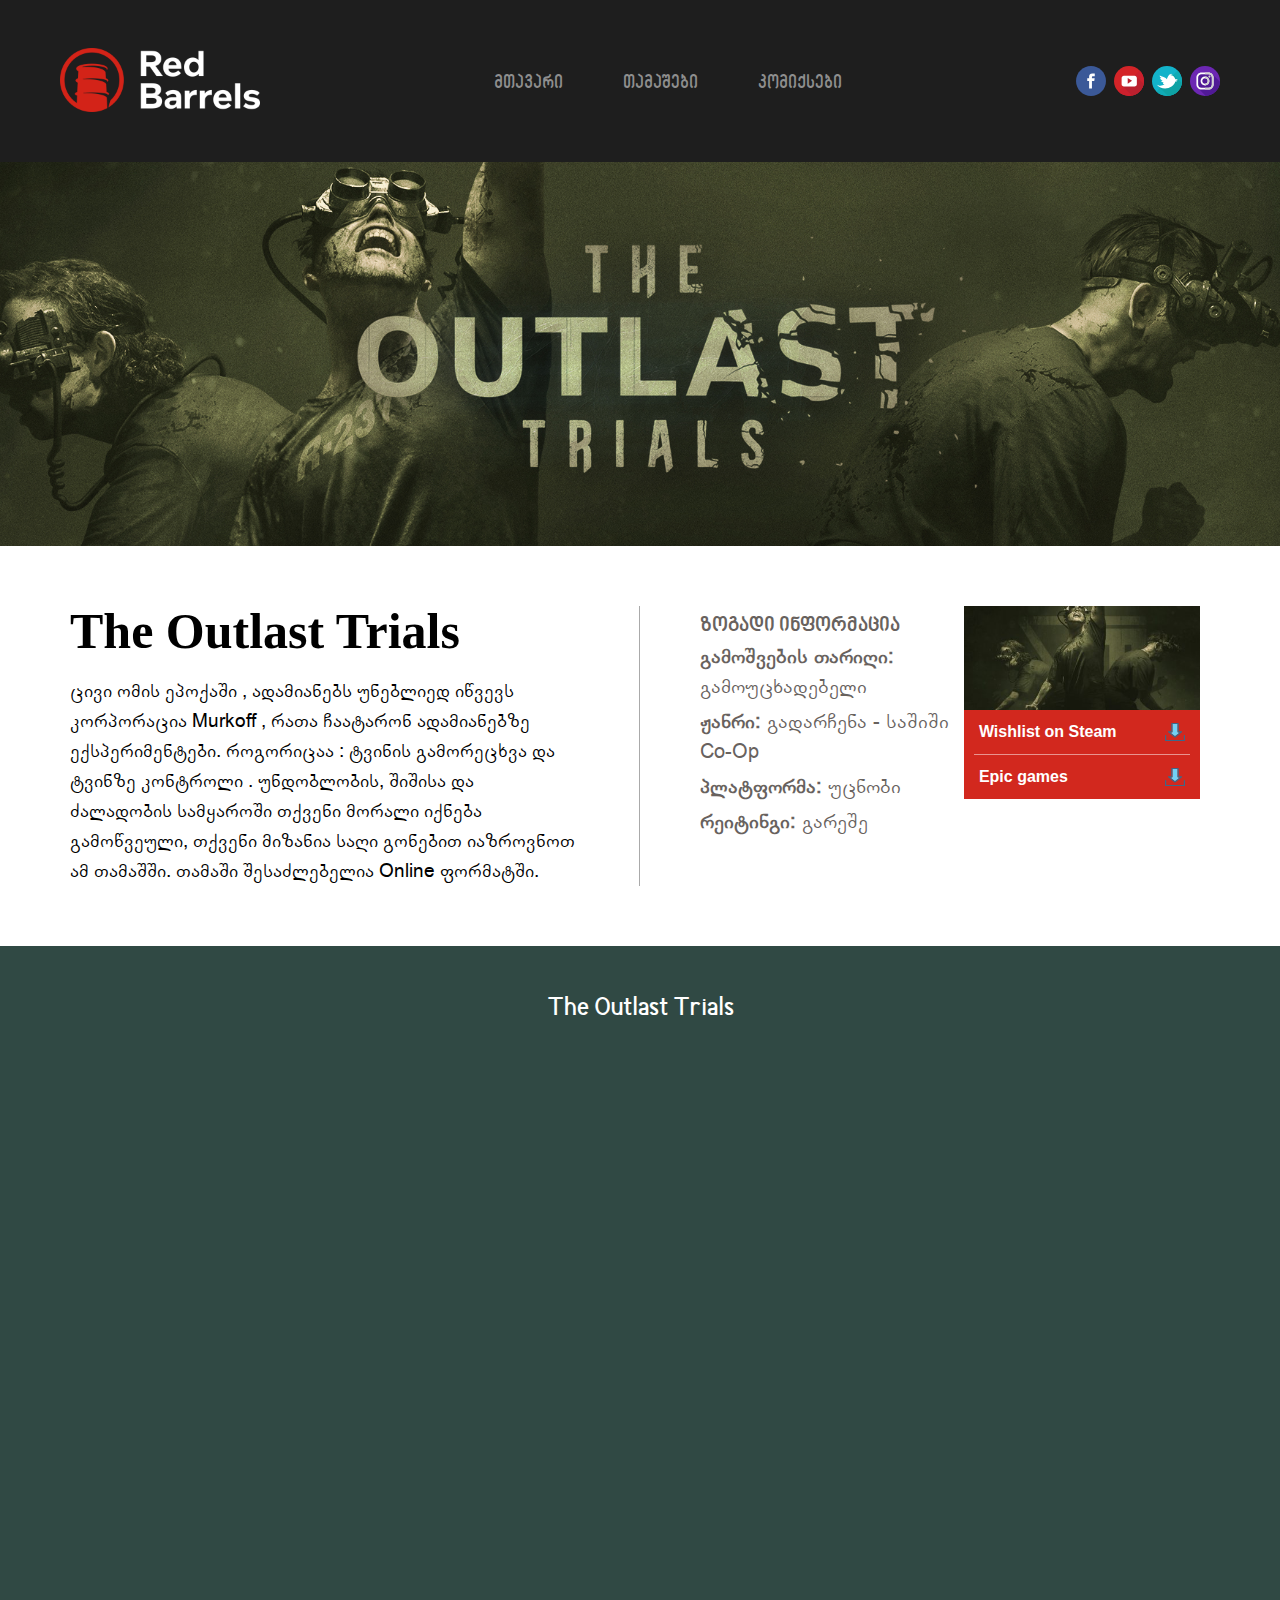
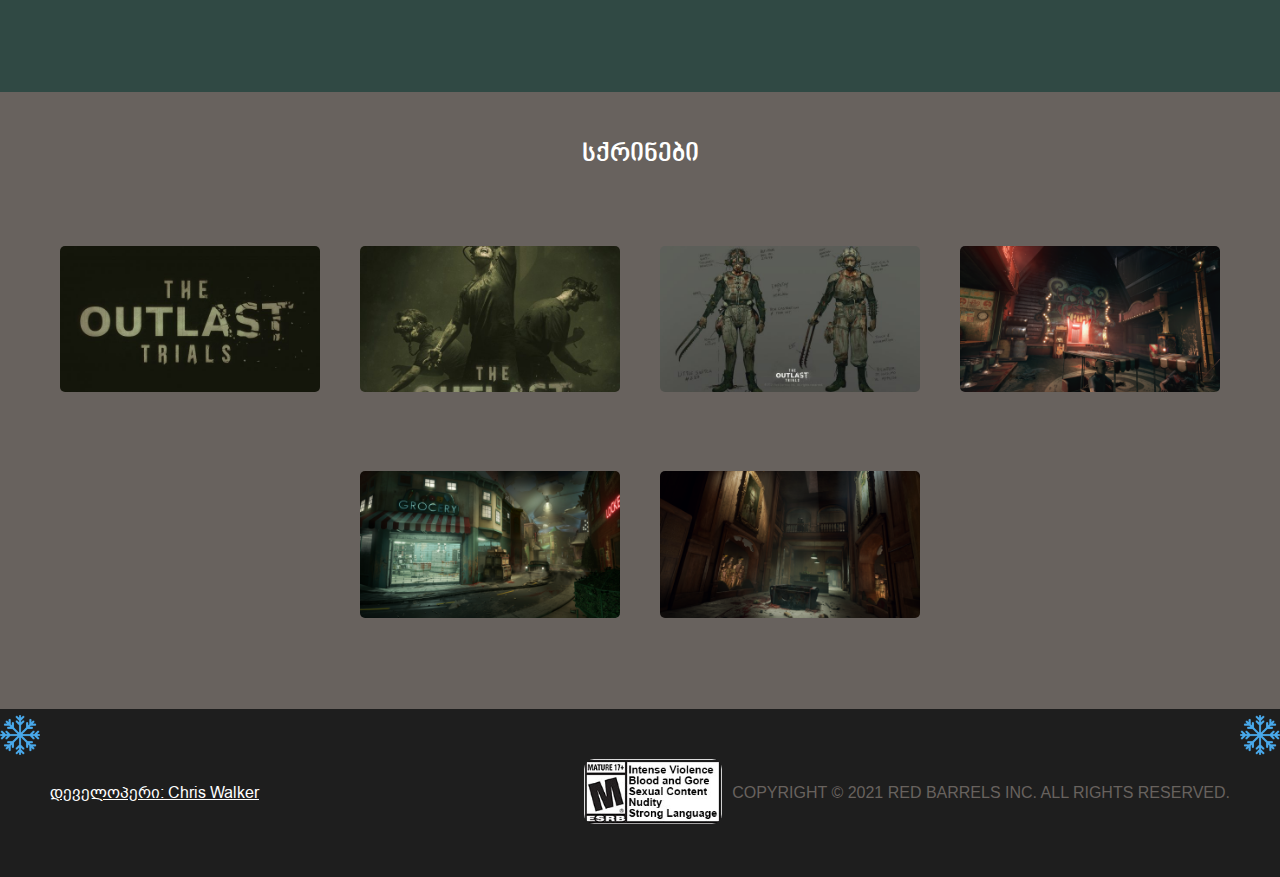
<file: pages/the-outlast-trials.html>
<!DOCTYPE html>
<html lang="en">
<head>
    <meta charset="UTF-8">
    <meta http-equiv="X-UA-Compatible" content="IE=edge">
    <meta name="viewport" content="width=device-width, initial-scale=1.0">
    <!--Facebook Meta Tags-->
    <meta property="og:url" content="https://odysoft.github.io/Balloon/" />
    <meta property="og:type" content="article" />
    <meta property="og:title" content="The Outlast Trials" />
    <meta property="og:description" content="The Outlast Trials არის მომავალი 
    პირველი პირის ფსიქოლოგიური საშინელებათა გადარჩენის ვიდეო თამაში, რომელიც 
    შემუშავებულია და გამოქვეყნებულია Red Barrels-ის მიერ. ეს არის Outlast სერიის 
    მესამე ნაწილი, რომელიც ემსახურება როგორც პირველი ორი 
    თამაშის პრიკველს და შეიცავს საცდელ სუბიექტებს იდუმალი ცივი 
    ომის ექსპერიმენტში." />
    <meta property="og:image" content="https://cdn1.epicgames.com/6504cc61472e498796e0b4963a201438/offer/EGS_TheOutlastTrials_RedBarrels_S1-2560x1440-94e9ca382991373a4a464665014a78d4.jpg?h=270&resize=1&w=480" />
    <!--SEO-->
    <meta name="description" content="About horror games">
    <meta name="author" content="Chris Walker">
    <meta name="keywords" content="Outlast , outlast trials , outlast 2 , outlast 3 , outlast download , red barrels">
    <!--Google-->
    <meta name="googlebot" content="notranslate" />
    <!--Icon-->
    <link rel="shortcut icon" href="../icons/outlast-trials-icon.jpg" type="image/x-icon">
    <title>The Outlast Trials</title>
    <!--Outlast Styles-->
    <link rel="stylesheet" href="../css/reset.css">
    <link rel="stylesheet" href="../css/fonts.css">
    <link rel="stylesheet" href="../css/snowflake.css">
    <link rel="stylesheet" href="../css/outlast.css">
    <link rel="stylesheet" href="../css/slider.css">
    <link rel="stylesheet" href="../css/responsive.css">
</head>
<body>
    <!--Snow-->
    <div class="snowflakes" aria-hidden="true">
        <div class="snowflake">❅</div>
        <div class="snowflake">❅</div>
        <div class="snowflake">❆</div>
        <div class="snowflake">❄</div>
        <div class="snowflake">❅</div>
        <div class="snowflake">❆</div>
        <div class="snowflake">❄</div>
        <div class="snowflake">❅</div>
        <div class="snowflake">❆</div>
        <div class="snowflake">❄</div>
    </div>
    <!--Start Header-->
    <header class="Relative">
        <!--Responsive Navigation max-width 1000px -->
        <div class="responsive-cont Absolute none">
            <div class="Flex J-Between A-Center delta">
                <div class="rs-nav-img">
                   <a href="index.html">
                    <img src="../icons/red-barrels-logo.png" alt="logo">
                   </a>
                </div>
                <!--BurgerIcon-->
                <div class="burger Animation_3s">
                    <div class="menu"></div>
                </div>
            </div>
            <div class="nav-menu none Relative Animation_3s">
                <nav class="resp">
                    <ul class="Flex A-Center">
                        <li class="ul-list-resp">
                            <a class="li-a-resp Rounded-font Animation_3s" href="../index.html">მთავარი</a>
                        </li>
                        <!--2-->
                        <li class="ul-list-resp">
                            <a class="li-a-resp Rounded-font Animation_3s" href="javascript:void(0)">თამაშები</a>
                        </li>
                        <!--3-->
                        <li class="ul-list-resp">
                            <a class="li-a-resp Rounded-font Animation_3s" href="../comic-books/comic-books.html"
                            >კომიქსები</a>
                        </li>
                    </ul>
                </nav>
                <!--Responsive Game Navigation-->
                <div class="game-outlast Absolute none">
                    <!--Outlast-->
                    <div class="Relative">
                        <div class="game-navigation Flex J-Center">
                            <div class="next-box">
                                <a href="outlast.html" class="Flex A-Center">
                                    <div class="game-nav-img">
                                        <img src="../images/outlast-1.jpg" alt="outlast">
                                    </div>
                                    <h5 class="game-title">Outlast</h5>
                                </a>
                            </div>
                        </div>
                        <!--2-->
                        <div class="game-navigation Flex J-Center">
                            <div class="next-box">
                                <a href="outlast2.html" class="Flex A-Center">
                                    <div class="game-nav-img">
                                        <img src="../images/outlast-2.jpg" alt="outlast2">
                                    </div>
                                    <h5 class="game-title">Outlast 2</h5>
                                </a>
                            </div>
                        </div>
                        <!--3-->
                        <div class="game-navigation Flex J-Center">
                            <div class="next-box">
                                <a href="the-outlast-trials.html" class="Flex A-Center">
                                    <div class="game-nav-img">
                                        <img src="../images/outlast-3.webp" alt="outlast trials">
                                    </div>
                                    <h5 class="game-title">The Outlast Trials</h5>
                                </a>
                            </div>
                        </div>
                        <div class="Absolute back">
                            <img src="../icons/back.png" alt="menu">
                        </div>
                    </div>
                </div>
            </div>
        </div>
        <div class="nav Flex A-Center J-Between Relative">
            <div class="nav-img">
                <img src="../icons/red-barrels-logo.png" alt="barrel">
            </div>
            <div class="burger Animation_3s none">
                <div class="menu"></div>
            </div>
            <!--Navigation-->
            <nav class="navv">
                <ul class="Flex">
                    <!--1-->
                    <li class="ul-list">
                        <a class="li-a Rounded-font Animation_3s" href="../index.html">მთავარი</a>
                    </li>
                    <!--2-->
                    <li class="ul-list">
                        <a class="li-a Rounded-font Animation_3s" href="javascript:void(0)">თამაშები</a>
                    </li>
                    <!--3-->
                    <li class="ul-list">
                        <a class="li-a Rounded-font Animation_3s" href="../comic-books/comic-books.html">
                            კომიქსები</a>
                    </li>
                </ul>
            </nav>
            <!--Social Media-->
            <div class="social Flex A-Center">
                <!--Facebook / Youtube / Twitter / Instagram-->
                <div class="social-box Animation_3s">
                    <a href="https://www.facebook.com/RedBarrels" target="_blank">
                        <img src="../icons/facebook.svg" alt="facebook">
                    </a>
                </div>
                <div class="social-box Animation_3s">
                    <a href="https://www.youtube.com/user/redbarrelsgames" target="_blank">
                        <img src="../icons/youtube.svg" alt="youtube">
                    </a>
                </div>
                <div class="social-box Animation_3s">
                    <a href="https://twitter.com/theredbarrels" target="_blank">
                        <img src="../icons/twitter.svg" alt="twitter">
                    </a>
                </div>
                <div class="social-box Animation_3s">
                    <a href="https://www.instagram.com/the.redbarrels/" target="_blank">
                        <img src="../icons/instagram.svg" alt="instagram">
                    </a>
                </div>
            </div>
        </div>
        <!--Games-->
        <div class="Absolute games none Animation_3s">
            <ul class="Flex J-Around">
                <!--Outlast-->
                <li class="game-list">
                    <a href="outlast.html" class="game-a Animation_3s">Outlast</a>
                </li>
                <!--Outlast 2-->
                <li class="game-list">
                    <a href="outlast2.html" class="game-a Animation_3s">Outlast 2</a>
                </li>
                <!--The Outlast Trials-->
                <li class="game-list">
                    <a href="the-outlast-trials.html" class="game-a Animation_3s">The Outlast Trials</a>
                </li>
            </ul>
        </div>
    </header>
    <!--The Outlast Trials Background image-->
    <section class="vw-padding">
        <div class="outl-background Relative Outlast-trials-bg"></div>
    </section>
    <!--Outlast 2 Desc-->
    <section>
        <div class="outlast-description Flex">
            <div class="h1-outlast-container">
                <h1>The Outlast Trials</h1>
                <div class="para">
                    <p class="ou-desc Arial-font">
                        ცივი ომის ეპოქაში , ადამიანებს უნებლიედ იწვევს კორპორაცია Murkoff , 
                        რათა ჩაატარონ ადამიანებზე ექსპერიმენტები. 
                        როგორიცაა : ტვინის გამორეცხვა და ტვინზე კონტროლი .
                        უნდობლობის, შიშისა და ძალადობის სამყაროში თქვენი მორალი იქნება გამოწვეული,
                        თქვენი მიზანია საღი გონებით იაზროვნოთ ამ თამაშში.

                        თამაში შესაძლებელია Online ფორმატში.
                    </p>
                </div>
            </div>
            <!--GeneralInfo-->
            <div class="general Flex">
                <div class="general-box">
                    <h6 class="general-info Nino-font">ზოგადი ინფორმაცია</h6>
                    <!--Release Date-->
                    <p class="general-p Arial-font">გამოშვების თარიღი: 
                        <span class="general-span Arial-font">გამოუცხადებელი</span>
                    </p>
                    <!--Genre-->
                    <p class="general-p Arial-font">ჟანრი: 
                        <span class="general-span Arial-font">გადარჩენა - საშიში Co-Op</span>
                    </p>
                    <!--Platform-->
                    <p class="general-p Arial-font">პლატფორმა: 
                        <span class="general-span Arial-font">უცნობი</span>
                    </p>
                    <!--Rating-->
                    <p class="general-p Arial-font">რეიტინგი: 
                        <span class="general-span Arial-font">გარეშე</span>
                    </p>
                </div>
                <!--Buy-->
                <div class="general-box">
                    <img class="outlast-jpg" src="../images/OutlastTrailsFrontDesKtopImage-410x184.jpg" 
                    alt="outlast trials">
                    <ul class="general-ul">
                        <li>
                            <!--Steam-->
                            <a href="#" class="Flex J-Between A-Center white Animation_3s" >
                                Wishlist on Steam
                                <img class="download-svg" src="../icons/download.svg" alt="download">
                            </a>
                        </li>
                        <li>
                            <!--Epic Games-->
                            <a href="#" class="Flex J-Between A-Center white Animation_3s" >
                                Epic games
                                <img class="download-svg" src="../icons/download.svg" alt="download">
                            </a>
                        </li>
                    </ul>
                </div>
            </div>
        </div>
    </section>
    <!--The Outlast Trials Trailer-->
    <section>
        <div class="video-box">
            <h3 class="align-center-h3 white Nino-font">The Outlast Trials</h3>
            <div class="video-container Flex J-Center">
                <iframe  src="https://www.youtube.com/embed/0p6G5Q2t_mM" 
                title="YouTube video player" frameborder="0" allow="accelerometer; autoplay; 
                clipboard-write; encrypted-media;
                gyroscope; picture-in-picture" allowfullscreen></iframe>
            </div>
        </div>
    </section>
    <section>
        <div class="screenshoot-background">
            <h4 class="screen-h4 white Nino-font">სქრინები</h4>
            <div class="screen-wrapper Flex J-Center">
                <div class="screen">
                    <img src="../images/outlast-Title-Horizontal-600x338.jpg" alt="the outlast trials">
                </div>
                <div class="screen">
                    <img src="../images/t-outlast-2.jpg" alt="the outlast trials">
                </div>
                <div class="screen">
                    <img src="../images/t-outlast-3.jpg" alt="the outlast trials">
                </div>
                <div class="screen">
                    <img src="../images/t-outlast-4.jpg" alt="the outlast trials">
                </div>
                <div class="screen">
                    <img src="../images/t-outlast-5.png" alt="the outlast trials">
                </div>
                <div class="screen">
                    <img src="../images/t-outlast-6.png" alt="the outlast trials">
                </div>
            </div>
        </div>
    </section>
    <!--Start Footer-->
    <footer class="Relative">
        <div class="footer Flex  A-Center J-Between">
            <a class="bpg-arial Animation_3s" href="$" target="_blank">დეველოპერი: Chris Walker</a>
            <div class="rght Flex A-Center">
                <div class="f-logo">
                    <img src="../icons/ESRB_outlast2webSite.jpg" alt="outlast">
                </div>
                <span class="f-span">
                    COPYRIGHT © 2021 RED BARRELS INC. ALL RIGHTS RESERVED.
                </span>
            </div>
        </div>
        <!--Left snowflake-->
        <div class="Absolute snow-flake">
            <img src="../icons/snowflake.png" alt="snowflake">
        </div>
        <!--Right snowflake-->
        <div class="Absolute snow-flake">
            <img src="../icons/snowflake.png" alt="snowflake">
        </div>
    </footer>
    <script src="../JavaScript/index.js"></script>
</body>
</html>
</file>
<file: css/fonts.css>
@font-face {
    font-family: 'ALK Rounded Mtav Med';
    src: url('../fonts/alk-rounded-mtav-med-webfont.eot'); /* IE9 Compat Modes */
    src: url('../fonts/alk-rounded-mtav-med-webfont.eot?#iefix') format('embedded-opentype'), /* IE6-IE8 */
         url('../fonts/alk-rounded-mtav-med-webfont.woff2') format('woff2'), /* Super Modern Browsers */
         url('../fonts/alk-rounded-mtav-med-webfont.woff') format('woff'), /* Pretty Modern Browsers */
         url('../fonts/alk-rounded-mtav-med-webfont.ttf') format('truetype'), /* Safari, Android, iOS */
         url('../fonts/alk-rounded-mtav-med-webfont.svg#alk_rounded_mtav_medregular') format('svg'); /* Legacy iOS */
}
.Rounded-font{
    font-family: 'ALK Rounded Mtav Med';
}
@font-face {
    font-family: 'BPG Nino Mtavruli Bold';
    src: url('../fonts/bpg-nino-mtavruli-bold-webfont.eot'); /* IE9 Compat Modes */
    src: url('../fonts/bpg-nino-mtavruli-bold-webfont.eot?#iefix') format('embedded-opentype'), /* IE6-IE8 */
         url('../fonts/bpg-nino-mtavruli-bold-webfont.woff2') format('woff2'), /* Super Modern Browsers */
         url('../fonts/bpg-nino-mtavruli-bold-webfont.woff') format('woff'), /* Pretty Modern Browsers */
         url('../fonts/bpg-nino-mtavruli-bold-webfont.ttf') format('truetype'), /* Safari, Android, iOS */
         url('../fonts/bpg-nino-mtavruli-bold-webfont.svg#bpg_nino_mtavrulibold') format('svg'); /* Legacy iOS */
}
.Nino-font{
    font-family: 'BPG Nino Mtavruli Bold';
}
@font-face {
    font-family: 'Arial GEO';
    src: url('../fonts/arial-geo-webfont.eot'); /* IE9 Compat Modes */
    src: url('../fonts/arial-geo-webfont.eot?#iefix') format('embedded-opentype'), /* IE6-IE8 */
         url('../fonts/arial-geo-webfont.woff2') format('woff2'), /* Super Modern Browsers */
         url('../fonts/arial-geo-webfont.woff') format('woff'), /* Pretty Modern Browsers */
         url('../fonts/arial-geo-webfont.ttf') format('truetype'), /* Safari, Android, iOS */
         url('../fonts/arial-geo-webfont.svg#arial_georegular') format('svg'); /* Legacy iOS */
}
.Arial-font{
    font-family: 'Arial GEO';
}
@font-face {
    font-family: 'BPG Arial';
    src: url('../fonts/bpg-arial-webfont.eot'); /* IE9 Compat Modes */
    src: url('../fonts/bpg-arial-webfont.eot?#iefix') format('embedded-opentype'), /* IE6-IE8 */
         url('../fonts/bpg-arial-webfont.woff2') format('woff2'), /* Super Modern Browsers */
         url('../fonts/bpg-arial-webfont.woff') format('woff'), /* Pretty Modern Browsers */
         url('../fonts/bpg-arial-webfont.ttf') format('truetype'), /* Safari, Android, iOS */
         url('../fonts/bpg-arial-webfont.svg#bpg_arialregular') format('svg'); /* Legacy iOS */
}
.bpg-arial{
    font-family: 'BPG Arial';
}
</file>
<file: css/outlast.css>
/*Code Optimization*/
.over-flow-hidden{
    overflow: hidden;
}
.Flex{
    display: -webkit-box;
    display: -ms-flexbox;
    display: flex;
}
.J-Center{
    -webkit-box-pack: center;
        -ms-flex-pack: center;
            justify-content: center;
}
.J-Between{
    -webkit-box-pack: justify;
        -ms-flex-pack: justify;
            justify-content: space-between;
}
.J-Around{
    -ms-flex-pack: distribute;
        justify-content: space-around;
}
.A-Center{
    -webkit-box-align: center;
        -ms-flex-align: center;
            align-items: center;
}
.Relative{
    position: relative;
}
.Absolute{
    position: absolute;
}
.Gill{
    font-family:'Gill Sans', 'Gill Sans MT', Calibri, 'Trebuchet MS', sans-serif;
}
.Animation_3s{
    -webkit-transition: all 0.3s;
    transition: all 0.3s;
}
/*index.html*/
.news-background{
    padding: 50px 0;
    background-color: #304944;
    padding-left: 4.375rem;
}
.news-background h4 , .section-container{
    color: white;
}
.news-background{
    font-size: 23px;
}
.sec-box{
    padding: 30px 0;
    border-top: solid 1px rgba(255,255,255,0.5);
}
.section-container{
    margin-top: 30px;
    max-width: 900px;
}
.sec-box div{
    margin-top: 12px;
}
.sec-box .date , .sec-box h5{
    margin-top: 8px;
}
.date{
    font-size: 12px;
}
.p-box{
    padding-left: 15px;
}
.p-box p{
    font-size: 15px;
}
.sec-box h5{
    font-size: 21px;
}
/*footer*/
.footer{
    padding: 50px 50px;
}
.footer a{
    font-size: 16px;
    -webkit-text-decoration-line: underline;
            text-decoration-line: underline;
    color: white;
}
.footer a:hover{
    color: rgb(255, 21, 13);
}
.f-logo{
    width: 138px;
    margin-right: 10px;
}
.f-logo img{
    border-radius: 10px;
}
/*responsive navigation*/
.responsive-cont{
    z-index: 100;
    position: fixed;
    padding: 10px 36px;
}
.rs-nav-img{
    width: 220px;
}
.burger{
    width: 50px;
    height: 50px;
}
.menu{
    background-image: url("../icons/list-burger-icon.png");
    background-position: center;
    background-size: cover;
    height: 40px;
    width: 40px;
}
.active-menu{
    background-image: url("../icons/close.png");
}
.burger:hover{
    -webkit-transform: scale(1.2);
            transform: scale(1.2);
}
.nav-menu{
    height: 100vh;
}
.resp ul , .game-navigation a{
    -webkit-box-orient: vertical;
    -webkit-box-direction: normal;
        -ms-flex-direction: column;
            flex-direction: column;
}
.ul-list-resp{
    margin-top: 70px;
}
.li-a-resp{
    font-size: 40px;
}
.none{
    display: none;
}
.d-blk{
    display: block;
}
.game-outlast , .responsive-cont , .footer , .box-desc:hover , .book-bg:hover{
    background-color: #1e1e1e;
} 
/*Responsive Game Navigation*/
.game-outlast{
    height: 100%;
    top: 50%;
    left: 50%;
    -webkit-transform: translate(-50% , -50%);
            transform: translate(-50% , -50%);
    z-index: 50;
}
.next-box{
    width: 300px;
}
.game-navigation a h5{
    font-size: 25px;
    color: white;
    font-family: Cambria, Cochin, Georgia, Times, 'Times New Roman', serif;
    text-transform: uppercase;
    margin-top: 10px;
}
.game-nav-img img{
    border-radius: 15px;
}
.back , .snow-flake img{
    width: 40px;
}
.back{
    top: 0;
    -webkit-transform: translateY(-20px);
            transform: translateY(-20px);
}
/*margin / transform translate / white*/
.transform-85{
    -webkit-transform: translateY(85px);
            transform: translateY(85px);
}
.padding-120{
    padding-top: 120px;
}
.white{
    color: white;
}
.f-span{
    color: #68625e;
    font-family: Arial, Helvetica, sans-serif;
}
/*Footer Snowflake*/
.snow-flake{
    top: 6px;
}
.snow-flake:nth-child(2){
    right: 0;
}
/*gamepadding*/
.game-padding{
    padding: 0;
}
/* Outlast Page
Outlast is a true survival horror experience which aims 
to show that the most terrifying monsters of all come from t
he human mind. Features: True Survival Horror Experience: You are no fighter - 
if you want to survive the horrors of the asylum, your only 
chance is to run... or hide.
*/
.outl-background{
    background-image: url("../background-image/Outlast-Header.jpg");
    background-size: cover;
    background-position: right;
    /* height: 58vh; */
}
.trailer-box{
    max-width: 240px;
}
.trailer-box:last-child{
    margin-left: 20px;
}
.outlast-description , .row{
    padding: 0 70px;
}
.outlast-description{
    padding-top: 60px;
    padding-bottom: 60px;
}
.row{
    bottom: 50px;
}
.box-desc{
    padding: 4.375px 0 4.375px 8.75px;
    -webkit-transform: translateY(-5px);
            transform: translateY(-5px);
    height: 40px;
}
.box-desc , .download , .general-ul , .book-bg{
    background-color: #d2281e;
}
.box-desc-span{
    font-size: 12px;
    font-weight: bold;
}
.box-desc-img{
    width: 44px;
    padding-right: 5px;
}
.sticker{
    width: 1px;
    height: 20px;
    background-color: white;
    margin-right: 10px;
}
.download{
    -ms-flex-item-align: end;
        align-self: flex-end;
    font-size: 24px;
    padding: 30px 50px;
    border-radius: 20px;
    cursor: pointer;
}
.download:hover{
    background-color: blueviolet;
}
.download::after{
    content: " ";
    background-image: url("../icons/gift.svg");
    background-size: cover;
    background-position: center;
    width: 30px;
    height: 30px;
    display: inline-block;
    vertical-align: middle;
    margin-left: 10px;
}
.ou-desc{
    margin-top: 20px;
    line-height: 30px;
    font-size: 19px;
}
h1 , .outlast-hh2{
    font-size: 50px;
    font-family: Georgia, 'Times New Roman', Times, serif;
    font-weight: bold;
}
.h1-outlast-container{
    border-right: 1px solid #aaa;
    padding-right: 60px;
    width: 50%;
}
.general , .general-box{
    width: 50%;
}
.general-box:nth-child(2){
    padding: 0 10px;
}
.general-info{
    margin-top: 10px;
}
.general-info , .general-p{
    color: #68625e;
}
.general-p{
    font-weight: bolder;
    margin-top: 5px;
    line-height: 30px;
}
.general-span{
    font-weight: 300;
}
.general-box:nth-child(1){
    margin-left: 60px;
    font-size: 20px;
}
/* .general-box{
    width: 25%;
} */
.general-box:nth-child(1) img{
    margin-top: 23px;
}
/* opt*/
.outlast-jpg , 
.screen img , 
.trailer-box img , 
.row , .trailer-box , 
.outl-background , 
.back img , .game-nav-img img , 
.rs-nav-img img , .responsive-cont , .game-outlast , .nav-menu , .f-logo img ,
.book-item img{
    width: 100%;
}
.general-ul{
    -webkit-transform:translateY(-5px);
            transform:translateY(-5px);
    padding: 0px 10px;
    font-family: Verdana, Geneva, Tahoma, sans-serif;
}
.general-ul li:not(:last-child){
    border-bottom: 1px solid rgba(255,255,255,0.5);
}
.general-ul li{
    padding: 12px 5px;
}
.general-ul li a{
    font-weight: bold;
}
.general-ul li a:hover {
    color: cyan;
}
.download-svg{
    width: 20px;
}
.whisteblower-background{
    background-color: #EFEFEF;
}
/*Videos*/
.video-box ,.screenshoot-background{
    padding: 50px 40px;
    background-color: #304944; 
}
.align-center-h3 , .screen-h4{
    text-align: center;
    font-size: 26px;
}
.video-container , .screen-wrapper , .game-navigation{
    margin-top: 40px;
}
.video-container iframe{
    width: 1024px;
    height: 580px;
}
.screenshoot-background{
    background-color: #68625e;
}
.screen-wrapper{
    -ms-flex-wrap: wrap;
        flex-wrap: wrap;
}
.screen{
    width: 25%;
    padding: 38px 20px;
}
.screen img {
    border-radius: 5px;
}
/*Outlast 2 HERE
Outlast 2 is a first-person psychological horror survival 
video game developed and published by Red Barrels
*/
.outlast2-banner{
    background-image: url("../background-image/outlast-2-banner.png");
}
.outlast-2-download{
    bottom: 60px;
    right: 60px;
}
/*Outlast Trials HERE
The Outlast Trials is an upcoming first-person 
psychological horror survival video game developed 
and published by Red Barrels. It is the third installment
in the Outlast series, serving as a prequel to the
first two games and features test subjects
in a mysterious Cold War experiment.
*/
.Outlast-trials-bg{
    background-image: url("../background-image/OutlastTrailsPageDesktopImage.jpg");
    background-position: center;
}
/*COMICS*/
.cb-background{
    background-image: url("../background-image/ComicHeader-1920x524.jpg");
    background-position: center;
    background-size: cover;
    min-height: 28vw;
}
.books-wrapper{
    -ms-flex-wrap: wrap;
        flex-wrap: wrap;
}
.outl-background{
    min-height: 30vw;
}
.comics , .books{
    padding: 60px 70px;
}
.comics h1{
    margin-bottom: 30px;
}
.book-bg{
    padding: 20px;
    -webkit-transform: translateY(-6px);
            transform: translateY(-6px);
    font-size: 20px;
}
.book-item{
    padding: 1vw;
    width: 19%;
}
.onclick-blur{
    filter: blur(2px);
    -webkit-filter: blur(2px);
    -moz-filter: blur(2px);
    -o-filter: blur(2px);
    -ms-filter: blur(2px);
}
.download-container{
    background-image: url("../background-image/background-image-christms.jpg");
    background-size: cover;
    top: 40%;
    left: 50%;
    background-color: white;
    transform: translate(-50% , -38%);
    width: 700px;
    height: 500px;
    z-index: 690;
    padding: 30px 30px;
    border-radius: 10px;
    position: fixed;
} 
.outlast-download{
    flex-direction: column;
    align-items: center;
    width: 50%;
}
.outlast-download img ,form{
    width: 90%;
}
.outlast-clicker{
    padding: 13px 30px;
    background-color: red;
    width: 100%;
    font-size: 13px;
    font-weight: bold;
}
.outlast-clicker::after , .outlast-clicker::before{
    content: " ";
    background-image: url("../icons/christmas-wreath.png");
    background-position: center;
    background-size: cover;
    width: 20px;
    height: 20px;
    display: inline-block;
    vertical-align: middle;
}
.outlast-clicker::after{
    margin-left: 20px;
}
.outlast-clicker::before{
    margin-right: 20px;
}
.input-wrapper{
    padding-top: 20px;
    flex-direction: column;
}
.button-active{
    background-color:rgb(34, 105, 21);
}
.token{
    margin-top: 25px;
    height: 30px;
    width: 200px;
    border-radius: 20px;
    padding-left: 10px;
}
.token-click{
    margin-top: 15px;
    background-color: #d2281e;
    border-radius: 5px;
    padding: 5px;
}
.cloose{
    top: 0;
    right: 0;
    width: 20px;
    transform:translate(20px , -30px);
}
.cloose img{
    width: 30px;
}
</file>
<file: css/slider.css>
.header-background{
    /* background-image: url("../background-image/Outlast-trials.jpg");default */
    background-position: center;
    background-size: cover;
    width: 100%;
    height: 82vh;
}

.left , .right{
    top: 38%;
    height: 50px;
    width: 50px;
    background-color: rgb(78, 68, 49);
    border-radius: 50%;
}
.left img , .right img{
    width: 30px;
}
.left {
    left: 20px;
}
.right{
    right: 20px;
}
.nav{
    background-color: rgb(30, 30, 30);
    height: 18vh;
    padding: 2.5rem 3.75rem;
}
.games{
    position: absolute;
    background-color: white;
    width: 100%;
    bottom: 0;
    left: 0;
    z-index: 100;
}
/*Outlast*/
.game-list{
    padding: 30px 40px;
}
.game-list .game-a{
    color: #1e1e1e;
    font-size: 25px;
    font-weight: bold;
    font-family: Verdana, Geneva, Tahoma, sans-serif;
    text-transform: uppercase;
}
.game-list:hover .game-a{
    color: rgb(58, 140, 194);
}
.ul-list{
    margin: 0 30px;
}
.ul-list:hover .li-a , .li-a-resp:hover{
    color: white;
}
.ul-list a , .li-a-resp{
    color: #8e8e8e;
}
.name , .ul-list a{
    font-size: 18px;
}
.social-box{
    width: 30px;
    height: 30px;
}
.social-box:hover{
    -webkit-transform: scale(1.2);
        -ms-transform: scale(1.2);
            transform: scale(1.2);
}
.social-box:not(:last-child){
    margin-right: 8px;
}
.nav-img{
    width: 200px;
}
.background-image{
    position: absolute;
    top: 20%;
    left: 390px;
}
/*SliderBox*/
.slider-box{
    width: 210px;
    cursor: pointer;
    bottom: 50px;
}
.slider-box img , .nav-img img{
    width: 100%;
}
.slider-box:last-child{
    right: 0;
}
.name{
    width: 100%;
    color: white;
    background-color: #d2281e;
    height: 44px;
    padding: 5px 10px;
    -webkit-transform: translateY(-3px);
        -ms-transform: translateY(-3px);
            transform: translateY(-3px);
    font-weight: bolder;
}
/*SLIDER BOX HOVER*/
.slider-box:hover{
    -webkit-transform: scale(0.9);
        -ms-transform: scale(0.9);
            transform: scale(0.9);
}
/*slider backgrounds*/
#ol-1{
    background-image: url("../background-image/Outlast-trials.jpg");
}
#ol-2{
    background-image: url("../background-image/chair-outlast.jpg");
}
#ol-3{
    background-image: url("../background-image/Accueil-Outlast-1920x1080.jpg");
}
#ol-4{
    background-image: url("../background-image/Outlast_Whistleblower.jpg");
}
</file>
<file: css/snowflake.css>
.snowflake {
    color: rgb(170, 156, 250);
    font-size: 25px;
    font-family: Arial;
    text-shadow: 0 0 1px #000;
  }
@-webkit-keyframes snowflakes-fall {
    0% {
        top: -10%;
    }
    100% {
        top: 100%;
    }
}
@-webkit-keyframes snowflakes-shake {
    0% {
        -webkit-transform: translateX(0px);
        transform: translateX(0px);
    }
    50% {
        -webkit-transform: translateX(80px);
        transform: translateX(80px);
    }
    100% {
        -webkit-transform: translateX(0px);
        transform: translateX(0px);
    }
}
@keyframes snowflakes-fall {
    0% {
        top: -10%;
    }
    100% {
        top: 100%;
    }
}
@keyframes snowflakes-shake {
    0% {
        -webkit-transform: translateX(0px);
                transform: translateX(0px);
    }
    50% {
        -webkit-transform: translateX(80px);
                transform: translateX(80px);
    }
    100% {
        -webkit-transform: translateX(0px);
                transform: translateX(0px);
    }
}
.snowflake {
    position: fixed;
    top: -10%;
    z-index: 9999;
    -webkit-user-select: none;
    -moz-user-select: none;
    -ms-user-select: none;
    user-select: none;
    cursor: default;
    -webkit-animation-name: snowflakes-fall, snowflakes-shake;
    -webkit-animation-duration: 10s, 3s;
    -webkit-animation-timing-function: linear, ease-in-out;
    -webkit-animation-iteration-count: infinite, infinite;
    -webkit-animation-play-state: running, running;
    animation-name: snowflakes-fall, snowflakes-shake;
    animation-duration: 10s, 3s;
    animation-timing-function: linear, ease-in-out;
    animation-iteration-count: infinite, infinite;
    animation-play-state: running, running;
}
.snowflake:nth-of-type(0) {
    left: 1%;
    -webkit-animation-delay: 0s, 0s;
    animation-delay: 0s, 0s;
}
.snowflake:nth-of-type(1) {
    left: 10%;
    -webkit-animation-delay: 1s, 1s;
    animation-delay: 1s, 1s;
}
.snowflake:nth-of-type(2) {
    left: 20%;
    -webkit-animation-delay: 6s, 0.5s;
    animation-delay: 6s, 0.5s;
}
.snowflake:nth-of-type(3) {
    left: 30%;
    -webkit-animation-delay: 4s, 2s;
    animation-delay: 4s, 2s;
}
.snowflake:nth-of-type(4) {
    left: 40%;
    -webkit-animation-delay: 2s, 2s;
    animation-delay: 2s, 2s;
}
.snowflake:nth-of-type(5) {
    left: 50%;
    -webkit-animation-delay: 8s, 3s;
    animation-delay: 8s, 3s;
}
.snowflake:nth-of-type(6) {
    left: 60%;
    -webkit-animation-delay: 6s, 2s;
    animation-delay: 6s, 2s;
}
.snowflake:nth-of-type(7) {
    left: 70%;
    -webkit-animation-delay: 2.5s, 1s;
    animation-delay: 2.5s, 1s;
}
.snowflake:nth-of-type(8) {
    left: 80%;
    -webkit-animation-delay: 1s, 0s;
    animation-delay: 1s, 0s;
}
.snowflake:nth-of-type(9) {
    left: 90%;
    -webkit-animation-delay: 3s, 1.5s;
    animation-delay: 3s, 1.5s;
}
</file>
<file: css/responsive.css>
/*background image responsive / background picture*/
@media(max-width: 1285px){
    .book-item{
        width: 33.3%;
    }
}
@media(max-width: 1150px){
    .screen{
        width: 50%;
    }
    .background-image{
        top: 15%;
        left: 300px;
        width: 360px;
    }
    .left, .right{
        width: 40px;
        height: 40px;
    }
    .left img, .right img{
        width: 20px;
    }
    .slider-box{
        width: 180px;
    }
    .slider-box .name{
        font-size: 14px;
    }
    .slider-img{
        width: 100%;
    }
    /*Outlast 1*/
    .outl-background{
        background-position: center;
    }
    .general-box:nth-child(1){
        font-size: 17px;
    }
}
@media(max-width:1000px){
    .over-flow-hidden{
        overflow: inherit;
    }
    .onclick-blur{
        filter: none;
    }
    .download , .games , .slider-box , .nav , .download-container{
        display: none;
    }
    .cb-background-sec , .vw-padding{
        padding-top: 93px;
    }
    .video-container iframe{
        height: 450px;
    }
    .background-image{
        top: 40%;
        left: 270px;
    }
    .responsive-cont {
        display: block;
        padding: 10px 20px;
    }
    .left, .right{
        top: 50%;
    }
    .news-background{
        padding: 50px 50px;
    }
    .footer , .rght{
        -webkit-box-orient: vertical;
        -webkit-box-direction: normal;
            -ms-flex-direction: column;
                flex-direction: column;
    }
    .f-logo{
        margin: 20px 0;
    }
    .f-span{
        font-size: 14px;
        text-align: center;
    }
    .outlast-navigation{
        display: -webkit-box;
        display: -ms-flexbox;
        display: flex;
        padding: 20px 40px;
        height: 10vh;
        position: fixed;
        width: 100%;
        z-index: 40;
    }
    .social, .navv{
        display: none;
    }
    .burger{
        display: block;
    }
    .outl-resp-cont{
        display: none;
    }
    .download{
        -ms-flex-item-align: initial;
            -ms-grid-row-align: initial;
            align-self: initial;
        -webkit-box-pack: center;
            -ms-flex-pack: center;
                justify-content: center;
        margin-top: 20px;
        padding: 20px 40px;
    }
    .row{
        display: none;
    }
    .general{
        -webkit-box-align: center;
            -ms-flex-align: center;
                align-items: center;
    }
}
@media(max-width: 990px){
    .outlast-description{
        -webkit-box-orient: vertical;
        -webkit-box-direction: normal;
            -ms-flex-direction: column;
                flex-direction: column;
        -webkit-box-align: center;
            -ms-flex-align: center;
                align-items: center;
    }
    .h1-outlast-container{
        border-right: none;
        padding-right: initial;
        width: 100%;
        border-bottom: 1px solid #aaa;
        padding-bottom: 60px;
    }
    .outlast-jpg{
        display: none !important;
    }
    .general{
        width: 100%;
        padding-top: 61px;
    }
    .general-box {
        width: 50%;
    }
    .general-box:nth-child(1){
        margin-left: 0px;
    }
}
@media(max-width: 760px){
    .book-item{
        width: 50%;
    }
    .background-image{
        top: 50%;
        left: 150px;
    }
    .responsive-cont{
        padding: 10px 3.75rem;
    }
    .news-background h4{
        text-align: center;
    }
    .general{
        -webkit-box-orient: vertical;
        -webkit-box-direction: normal;
            -ms-flex-direction: column;
                flex-direction: column;
        -webkit-box-align: initial;
            -ms-flex-align: initial;
                align-items: initial;
    }
    .general-box:nth-child(2){
        padding: 36px 0;
    }
    .general-box{
        width: 100%;
    }
    .general-box:nth-child(1){
        font-size: 14px;
    }
    .ou-desc{
        font-size: 15px;
    }
    .general-ul li a{
        font-size: 14px;
    }
    .general-box:nth-child(1) img{
        width: 120px;
    }
}
@media(max-width: 650px){
    .video-container iframe{
        width: 540px;
        height: 280px;
    }
}
@media(max-width: 580px){
    .cb-background-sec , .vw-padding{
        padding-top: 70px;
    }
    .video-container iframe{
        height: 240px;
    }
    .screen{
        width: 100%;
    }
    .ou-desc{
        font-size: 12px;
    }
    h1, .outlast-hh2{
        font-size: 35px;
    }
    .outlast-description{
        padding: 0 40px;
        padding-top: 60px;
        padding-bottom: 60px;
    }
    .background-image{
        width: 290px;
    }
    .left, .right{
        height: 30px;
        width: 30px;
    }
    .rs-nav-img{
        width: 160px;
    }
    .sec-box{
        text-align: center;
    }
    .footer{
        -webkit-box-orient: vertical;
        -webkit-box-direction: normal;
            -ms-flex-direction: column;
                flex-direction: column;
    }
    .footer a{
        margin-bottom: 50px;
        font-size: 20px;
    }
    .footer a::before{
        content: " ";
        background-image: none;
        margin-right: 0;
        width: 0;
        height: 0;
    }
    .responsive-cont{
        padding: 10px 20px;
    }
    .f-span{
        font-size: 12px;
    }
    .li-a-resp{
        font-size: 25px;
    }
}
@media(max-width: 540px){
    .game-navigation{
        margin-top: 10px;
    }
    .outl-background{
        background-image:url("../images/Outlast-Header-MOB.jpg");
    }
    .ol , .Outlast-trials-bg{
       min-height: 92vw;
    }
    .outlast2-banner{
        background-image: url("../images/Outlast2-Header-MOB3.jpg");
        min-height: 70vw;
    }
    .Outlast-trials-bg{
        background-image: url("../images/OutlastTrailsPageMobileImage.jpg");
    }
}
@media (max-width: 520px){
    .next-box{
        width: 260px;
    }
    .back{
        width: 30px;
    }
    .game-navigation a h5{
        font-size: 18px;
    }
 }
@media(max-width: 490px){
    .book-item{
        width: 100%;
    }
    .video-container iframe{
        height: 210px;
        width: 100%;
    }
    .align-center-h3, .screen-h4 {
        font-size: 19px;
    }
    .background-image{
        left: 20px;
        top: 60%;
        width: 270px;
    }
    .rs-nav-img{
        width: 120px;
    }
    .menu{
        width: 30px;
        height: 30px;
    }
    .burger{
        display: -webkit-box;
        display: -ms-flexbox;
        display: flex;
        -webkit-box-pack: center;
            -ms-flex-pack: center;
                justify-content: center;
        -webkit-box-align: center;
            -ms-flex-align: center;
                align-items: center;
    }
    .footer a{
        font-size: 16px;
    }
    .snowflake{
        font-size: 20px;
    }
}
@media(max-width: 440px){
    h1, .outlast-hh2{
        text-align: center;
        font-size: 22px;
    }
    .ou-desc{
        font-size: 11px;
        text-align: center;
    }
    .sec-box h5{
        margin: 20px 0;
        line-height: 25px;
    }
    .p-box p{
        line-height: 30px;
    }
    .next-box{
        width: 210px;
    }
}
@media(max-width: 390px){
    .background-image{
        width: 220px;
    }
}
/*low resolution*/
@media(max-width: 355px){
    .screen{
        padding: 0;
        margin-top: 40px;
    }
    .ul-list-resp{
        margin-top: 40px;
    }
    .li-a-resp{
        font-size: 18px;
    }
    .next-box{
        width: 190px;
    }
    .background-image{
        width: 182px;
    }
    .footer a{
        font-size: 14px;
    }
}
@media(max-height: 500px){
    .header-background{
        height: 100vh;
    }
    .background-image{
        top: 30%;
    }
    .ul-list-resp{
        margin-top: 30px;
    }
}
</file>
